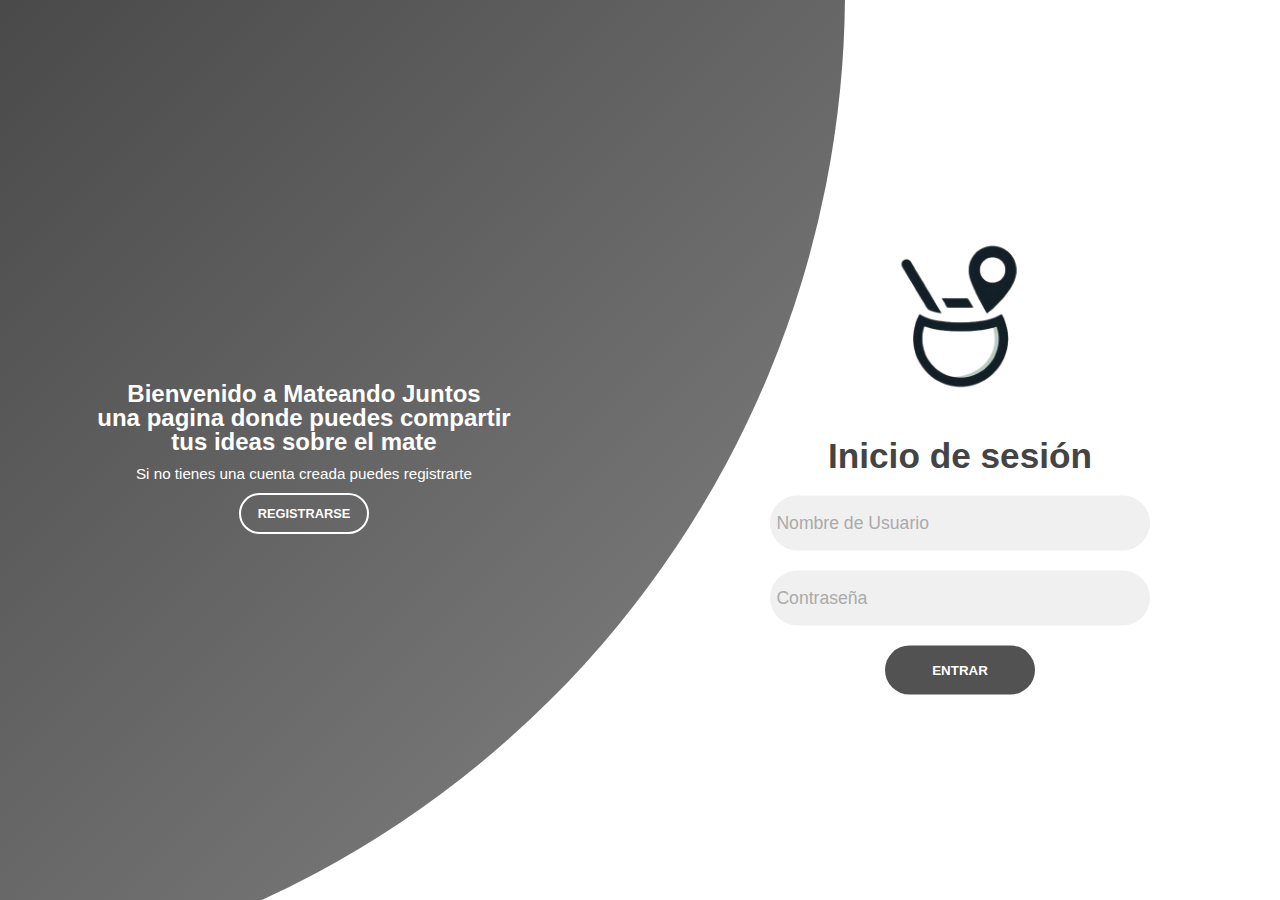
<file: Frontend/HTML/index.html>
<!DOCTYPE html>
<html lang="en">
<head>
    <meta charset="UTF-8">
    <meta name="viewport" content="width=device-width, initial-scale=1.0">
    <link rel="stylesheet" href="../CSS/style3.css">
    <link rel="icon" type="image/png" href="../img/logo-removebg-preview.png">
    <script src="https://www.google.com/recaptcha/api.js" async defer></script>
    <title>Register y login</title>
</head>

<body>

    <main class="container">
  
      <section class="forms-container">
  
        <div class="signin-signup">
  
          <form action="../../Backend/PHP/Loging.php" method="post" class="sign-in-form">
            <img src="../img/logo-removebg-preview.png" class="image" alt="" />
            <h2 class="title">Inicio de sesión</h2>
  
            <div class="input-field">
              <input type="text" id="username" name="username" placeholder="Nombre de Usuario" required />
            </div>
  
            <div class="input-field">
              <input type="password" id="password" name="password" placeholder="Contraseña" required />
            </div>
  
            <div class="g-recaptcha" data-sitekey="6Lflcv4pAAAAACtSgC7QWszRB_Niyvul3i9eFCzQ"></div>
  
            <button type="submit" class="btn solid">Entrar</button>
          </form>
  
  
  
          <form action="../../Backend/PHP/register.php" method="post" class="sign-up-form">
            <img src="../img/logo-removebg-preview.png" class="image" alt="" />
            <h2 class="title">Resgistro</h2>
  
            <div class="input-field">
              <input type="text" id="full_name" name="full_name" placeholder="Nombre Completo" required />
            </div>
  
            <div class="input-field">
              <input type="text" id="username" name="username" placeholder="Nombre de Usuario" required />
            </div>
  
            <div class="input-field">
              <input type="email" id="email" name="email" placeholder="Email" required />
            </div>
  
            <div class="input-field">
              <input type="password" id="password" name="password" placeholder="Contraseña" required />
            </div>
  
            <div class="g-recaptcha" data-sitekey="6Lflcv4pAAAAACtSgC7QWszRB_Niyvul3i9eFCzQ"></div><br>
  
            <button type="submit" class="btn solid">Registrarse</button>
  
  
          </form>
  
  
        </div>
      </section>
  
      <section class="panels-container">
  
  
        <article class="panel left-panel">
          <div class="content">
  
            <h3>Bienvenido a Mateando Juntos <br> una pagina donde puedes compartir tus ideas sobre el mate </h3>
            <p>Si no tienes una cuenta creada puedes registrarte</p>
            <button class="btn transparent" id="sign-up-btn">
              Registrarse
            </button>
          </div>
        </article>
  
  
        <article class="panel right-panel">
          <div class="content">
            <h3>Bienvenido al registro. <br> ingresa tus datos para crear tu usuario y iniciar sesión</h3>
            <p>Si ya tinenes una cuenta creada puedes iniciar sesión</p>
            <button class="btn transparent" id="sign-in-btn">
              Iniciar sesión
            </button>
          </div>
        </article>
  
  
      </section>
  
  
  
    </main>
  
    <script src="../JS/login-register.js"></script>
  </body>
</html>
</file>
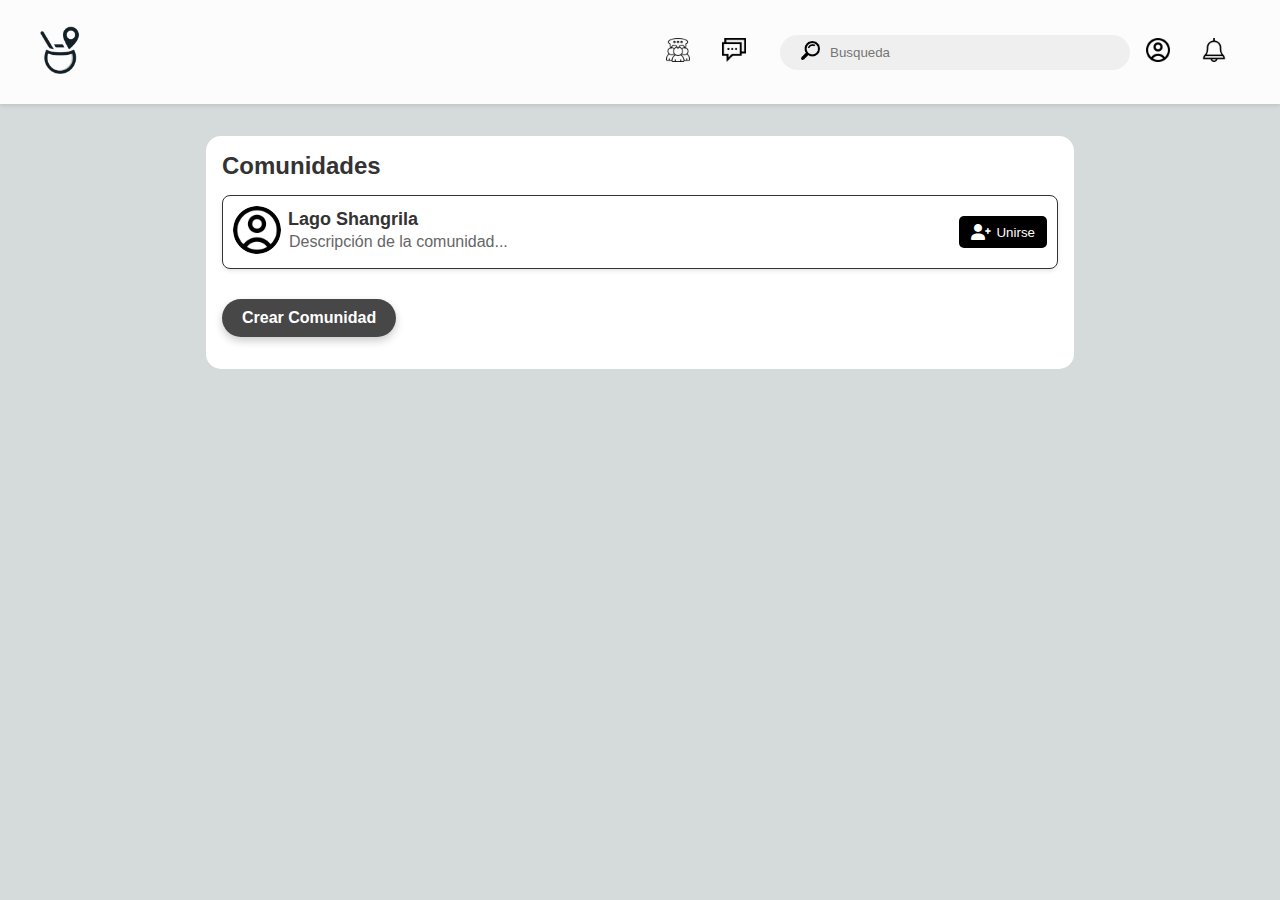
<file: Frontend/HTML/home_comunidades.html>
<!DOCTYPE html>
<html lang="en">

<head>
    <meta charset="UTF-8">
    <meta name="viewport" content="width=device-width, initial-scale=1.0">
    <link rel="stylesheet" href="https://unicons.iconscout.com/release/v2.1.6/css/unicons.css">
    <link rel="stylesheet" href="https://cdnjs.cloudflare.com/ajax/libs/font-awesome/6.0.0-beta3/css/all.min.css">
    <link rel="stylesheet" href="../CSS/style.css">


    <title>MateandoJuntos - Comunidades</title>
</head>

<body>
    <!-- HEADER -->
    <header>
        <div class="left">
            <a href="home.html" class="Logo"><img src="../img/logo-removebg-preview.png" alt="Logo"></a>
        </div>
        <div class="right">
            <ul class="icons_nav">
                <li><a href="#" id="group"><img src="../img/group_2811041.png" alt="mensagges"></a></li>
                <li><a href="chats.html" id="message"><img src="../img/rectangular-speech-bubble_32642.png"
                            alt="comunitys"></a></li>
            </ul>
            <div class="search_box">
                <a href="#"><img src="../img/magnifier_64673.png" alt=""></a>
                <input type="text" placeholder="Busqueda">
            </div>
            <ul class="icons_nav">
                <li class="Profile">
                    <a href="#"><img src="../img/avatar_167770.png" alt=""></a>
                    <ul class="dropdown-menu-profile">

                        <li><a class="Size" href="../../Backend/PHP/CloseSession.php">Cerar sesion</a></li>

                        <li>
                            <label for="darkmode" class="Size">Modo Oscuro</label>
                            <input type="checkbox" name="darkmode" id="darkmode">
                        </li>

                        <li><a class="Size" href="Settings_user.html">Ajustes</a></li>

                        <li><a class="Size" href="Perfil.html">Perfil</a></li>
                    </ul>
                </li>
                <li><a href="#"><img src="../img/bell_143144.png" alt="bell_notifications"></a></li>

            </ul>
        </div>
    </header>



    <div class="container">

        <!---------------------------------------------CONTENEDOR IZQUIERDO (EN ESTE SE MUESTRAN LOS CHATS DEL USUARIOS)------------------------------------------------------------>
        <aside class="left_bar_content">
            <section class="chats">
                <a href="chats.html">
                    <H2>Chats</H2>
                </a>
                <section class="messages">
                    <div class="heading">
                        <h4>Mensajes</h4>

                    </div>
                    <div class="search_box">
                        <a href="#"><img src="../img/magnifier_64673.png" alt="Search"></a>
                        <input type="search" placeholder="Buscar Chats" id="message-search">
                    </div>
                    <div class="chat-list" id="chat-list">
                        <!-- Aquí se llenarán dinámicamente los chats disponibles -->
                    </div>
                </section>

            </section>
        </aside>

        <!--------------------------------------------CONTENEDOR CENTRAL (MUESTRA LAS COMUNIDADES)------------------------------>
        <main class="center_bar_content">
            <aside class="communities-container">
                <!-- Modal para crear comunidades -->
                <div id="createCommunityModal" class="modal">
                    <div class="modal-content">
                        <span class="close">&times;</span>
                        <h2>Crear Comunidad</h2>
                        <form id="createCommunityForm" action="../../Backend/PHP/AddComunity.php" method="POST"
                            enctype="multipart/form-data">
                            <label>Nombre de la Comunidad:</label>
                            <input type="text" id="communityName" name="communityName" required>

                            <label>Descripción:</label>
                            <textarea id="communityDescription" name="communityDescription" required></textarea>

                            <label>Foto de la Comunidad :</label>
                            <input type="file" id="profile_picture" name="profile_picture" accept="image/*">

                            <input type="hidden" id="token" name="token">

                            <button type="submit">Crear</button>
                        </form>
                    </div>
                </div>

                <section class="comunidades">
                    <h2>Comunidades</h2>
                    <div class="comunity-item">
                        <article class="comunity">
                            <div class="profile-photo">
                                <img src="../img/avatar_167770.png" alt="Comunidad 1">
                            </div>
                            <div class="comunity-body">
                                <h5>Lago Shangrila</h5>
                                <p class="caption">Descripción de la comunidad...</p>
                            </div>
                            <div class="seguir_comunidad">
                                <button id="joinButton"><i class="fas fa-user-plus"></i> Unirse</button>
                            </div>
                        </article>

                        <!-- Agrega más comunidades aquí -->
                    </div>
                </section>

                <!-- Botón para abrir el modal -->
                <div class="modal-button">
                    <button class="button-comunity" id="openModal">Crear Comunidad</button>
                </div>
            </aside>
        </main>

        <!---------------------------------------------CONTENEDOR DERECHO (EN ESTE SE MUESTRAN LOS POSTS DE LOS USUARIOS)------------------------------------------------>
        <aside class="right_bar_content">
            <section class="chats">
                <h1>Posts mas Gustados </h1>
                <div class="feed_container">
                <section class="feeds">
                </div>
                </section>
            </section>
        </aside>

</body>
<script type="module" src="../JS/Comunidades.js"></script>

</html>
</file>
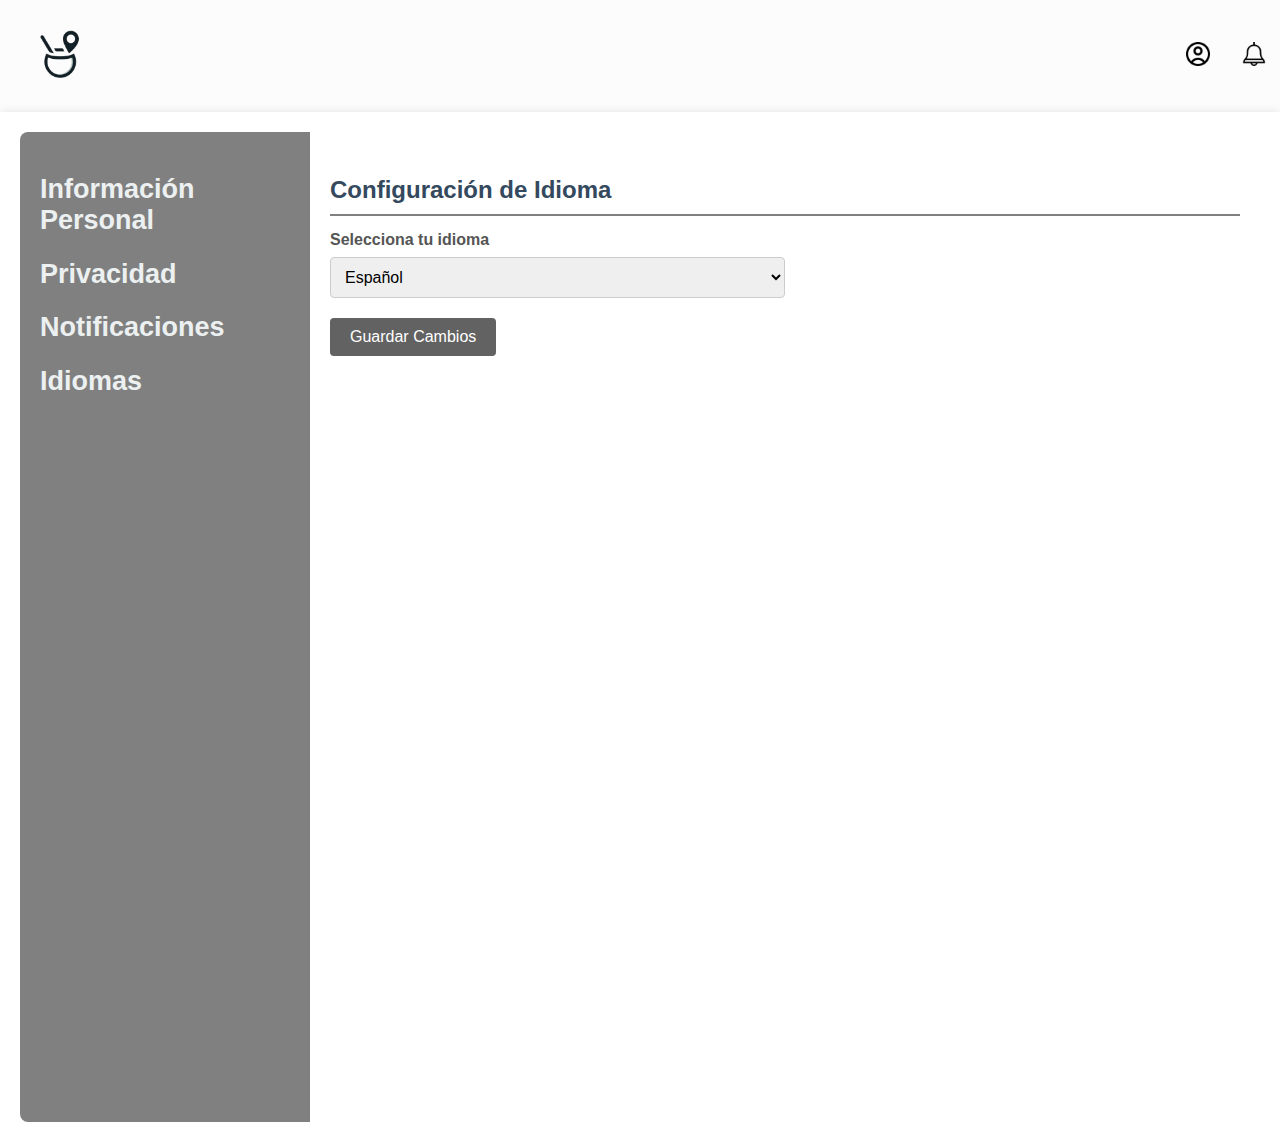
<file: Frontend/HTML/idiom_sett.html>
<!DOCTYPE html>
<html lang="en">

<head>
    <meta charset="UTF-8">
    <meta name="viewport" content="width=device-width, initial-scale=1.0">
    <link rel="stylesheet" href="../CSS/style2.css">
    <title>Profile Settings</title>
</head>

<body>
    <!--HEADER-->
    <header>
        <div class="left">
            <a href="home.html" class="Logo"><img src="../img/logo-removebg-preview.png" alt="Logo"></a>
        </div>
        <div class="right">
            <ul class="icons_nav">
                <li><a href="#" id="group"><img src="../img/group_2811041.png" alt="mensagges"></a></li>
                <li><a href="#" id="message"><img src="../img/rectangular-speech-bubble_32642.png" alt="comunitys"></a>
                </li>
            </ul>

            <ul class="icons_nav">
                <li class="Profile">
                    <a href="#"><img src="../img/avatar_167770.png" alt=""></a>
                    <ul class="dropdown-menu-profile">
                        <li><a class="Size" href="#">Cerrar sesion</a></li>
                        <li>
                            <label for="darkmode" class="Size">Modo Oscuro</label>
                            <input type="checkbox" name="darkmode" id="darkmode">
                        </li>
                        <li class="Profile">
                            <a href="#">Ajustes</a>
                        </li>
                    </ul>
                </li>
                <li><a href="#"><img src="../img/bell_143144.png" alt="bell_notifications"></a></li>

            </ul>
        </div>
    </header>


    <div class="settings-container">
        <!-- Sidebar with navigation links -->
        <aside class="settings-menu">
            <nav>
                <a href="Settings_user.html">
                    <h2>Información Personal</h2>
                </a>
                <a href="privacidad_sett.html">
                    <h2>Privacidad</h2>
                </a>
                <a href="notification_sett.html">
                    <h2>Notificaciones</h2>
                </a>
                <a href="idiom_sett.html">
                    <h2>Idiomas</h2>
                </a>
            </nav>
        </aside>

        <!-- Main content area for settings user -->
        <main class="settings-content">
            <form action="guardar_configuracion.php" method="POST">
                <section id="languages">
                    <h3>Configuración de Idioma</h3>

                    <!-- Language Selection -->
                    <div class="form-group-idiom">
                        <label for="language-selection">Selecciona tu idioma</label>
                        <select id="language-selection" name="language-selection">
                            <option value="es">Español</option>
                            <option value="en">Inglés</option>

                            <!-- Puedes añadir más opciones según los idiomas soportados por tu aplicación -->
                        </select>
                    </div>

                    <!-- Save Changes Button -->
                    <button type="submit">Guardar Cambios</button>
                </section>
            </form>
        </main>
    </div>

    <script src="../JS/js.js"></script>
</body>


</html>
</file>
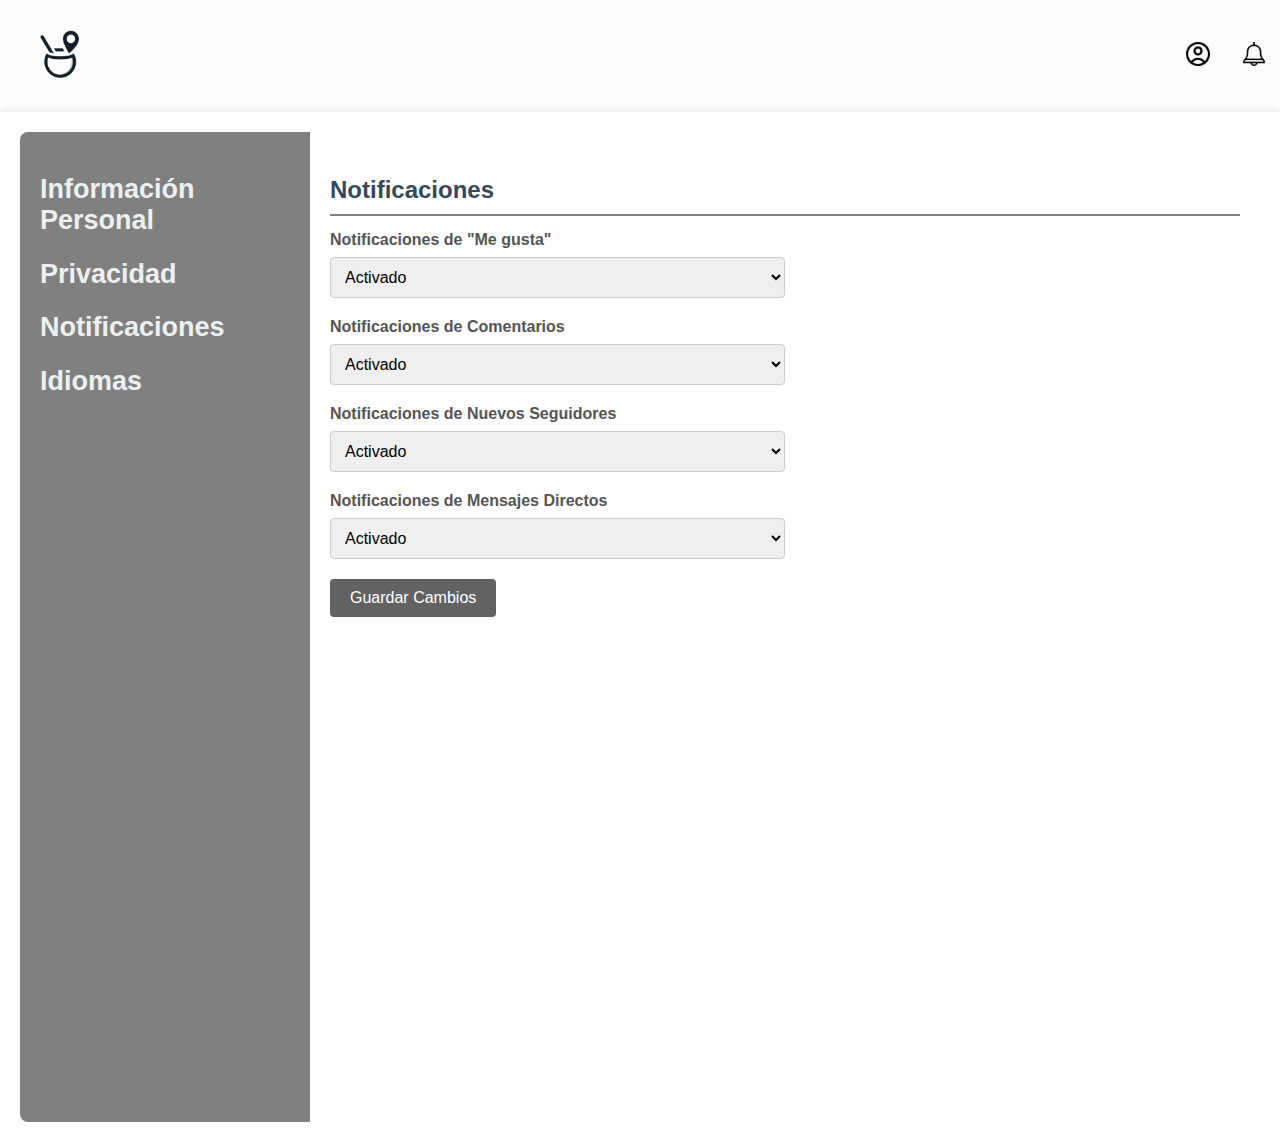
<file: Frontend/HTML/notification_sett.html>
<!DOCTYPE html>
<html lang="en">

<head>
    <meta charset="UTF-8">
    <meta name="viewport" content="width=device-width, initial-scale=1.0">
    <link rel="stylesheet" href="../CSS/style2.css">
    <title>Profile Settings</title>
</head>

<body>
    <!--HEADER-->
    <header>
        <div class="left">
            <a href="home.html" class="Logo"><img src="../img/logo-removebg-preview.png" alt="Logo"></a>
        </div>
        <div class="right">
            <ul class="icons_nav">
                <li><a href="#" id="group"><img src="../img/group_2811041.png" alt="mensagges"></a></li>
                <li><a href="#" id="message"><img src="../img/rectangular-speech-bubble_32642.png" alt="comunitys"></a>
                </li>
            </ul>

            <ul class="icons_nav">
                <li class="Profile">
                    <a href="#"><img src="../img/avatar_167770.png" alt=""></a>
                    <ul class="dropdown-menu-profile">
                        <li><a class="Size" href="#">Cerrar sesion</a></li>
                        <li>
                            <label for="darkmode" class="Size">Modo Oscuro</label>
                            <input type="checkbox" name="darkmode" id="darkmode">
                        </li>
                        <li class="Profile">
                            <a href="Settings_user.html">Ajustes</a>
                        </li>
                    </ul>
                </li>
                <li><a href="#"><img src="../img/bell_143144.png" alt="bell_notifications"></a></li>

            </ul>
        </div>
    </header>
    <!--HEADER-->

    <div class="settings-container">

        <aside class="settings-menu">
            <nav>
                <a href="Settings_user.html">
                    <h2>Información Personal</h2>
                </a>
                <a href="privacidad_sett.html">
                    <h2>Privacidad</h2>
                </a>
                <a href="notification_sett.html">
                    <h2>Notificaciones</h2>
                </a>
                <a href="idiom_sett.html">
                    <h2>Idiomas</h2>
                </a>
            </nav>
        </aside>







        <main class="settings-content">
            <form action="guardar_configuracion.php" method="POST">
                <!-- Notifications Section -->
                <section id="notifications">
                    <h3>Notificaciones</h3>

                    <!-- Likes Notifications -->
                    <div class="form-group-notification">
                        <label for="likes-notifications">Notificaciones de "Me gusta"</label>
                        <select id="likes-notifications" name="likes-notifications">
                            <option value="on">Activado</option>
                            <option value="off">Desactivado</option>
                        </select>
                    </div>

                    <!-- Comments Notifications -->
                    <div class="form-group-notification">
                        <label for="comments-notifications">Notificaciones de Comentarios</label>
                        <select id="comments-notifications" name="comments-notifications">
                            <option value="on">Activado</option>
                            <option value="off">Desactivado</option>
                        </select>
                    </div>

                    <!-- New Followers Notifications -->
                    <div class="form-group-notification">
                        <label for="followers-notifications">Notificaciones de Nuevos Seguidores</label>
                        <select id="followers-notifications" name="followers-notifications">
                            <option value="on">Activado</option>
                            <option value="off">Desactivado</option>
                        </select>
                    </div>

                    <!-- Direct Messages Notifications -->
                    <div class="form-group-notification">
                        <label for="messages-notifications">Notificaciones de Mensajes Directos</label>
                        <select id="messages-notifications" name="messages-notifications">
                            <option value="on">Activado</option>
                            <option value="off">Desactivado</option>
                        </select>
                    </div>

                    <!-- Save Changes Button -->
                    <button type="submit">Guardar Cambios</button>
                </section>
            </form>
        </main>
    </div>

    <script src="../JS/js.js"></script>
</body>


</html>
</file>
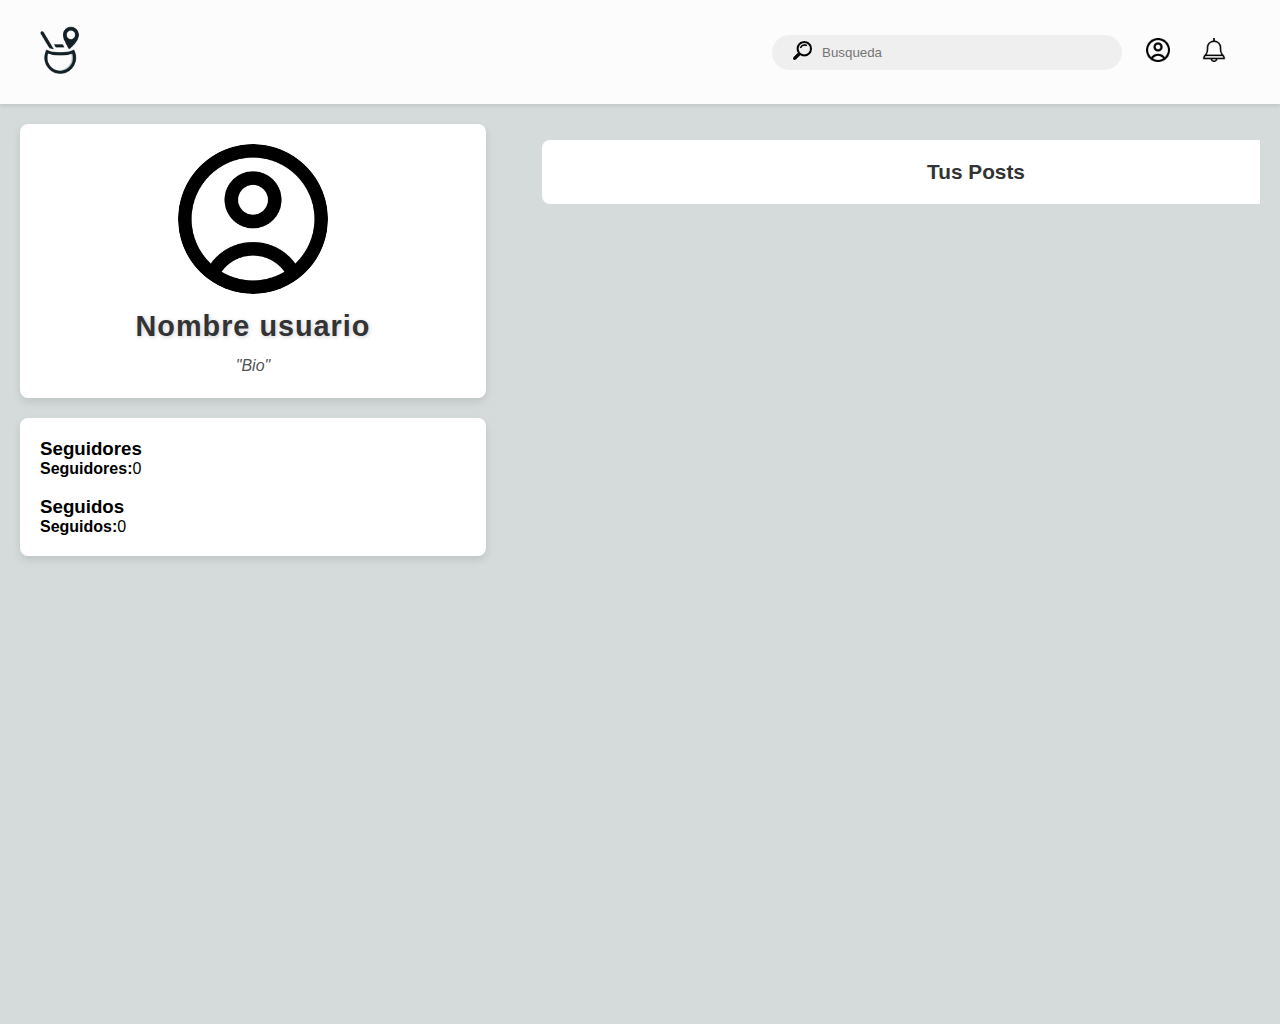
<file: Frontend/HTML/Perfil.html>
<!DOCTYPE html>
<html lang="en">

<head>
    <meta charset="UTF-8">
    <meta name="viewport" content="width=device-width, initial-scale=1.0">
    <link rel="stylesheet" href="https://unicons.iconscout.com/release/v2.1.6/css/unicons.css">
    <link rel="stylesheet" href="https://cdnjs.cloudflare.com/ajax/libs/font-awesome/6.0.0-beta3/css/all.min.css">
    <link rel="stylesheet" href="../CSS/style.css">
    <link rel="stylesheet" href="../CSS/style2.css">
    <link rel="icon" type="image/png" href="../img/logo-removebg-preview.png">
    <title>Perfil | MateandoJuntos</title>
</head>

<body>
    <!---------------------------------------------HEADER------------------------------------------------------------>
    <header>
        <div class="left">
            <a href="home.html" class="Logo"><img src="../img/logo-removebg-preview.png" alt="Logo"></a>
        </div>
        <div class="right">
            <ul class="icons_nav">
                <li><a href="#" id="group"><img src="../img/group_2811041.png" alt="mensagges"></a></li>
                <li><a href="chats.html" id="message"><img src="../img/rectangular-speech-bubble_32642.png"
                            alt="comunitys"></a></li>
            </ul>
            <div class="search_box">
                <a href="#"><img src="../img/magnifier_64673.png" alt=""></a>
                <input type="text" placeholder="Busqueda">
            </div>
            <ul class="icons_nav">
                <li class="Profile">
                    <a href="#"><img src="../img/avatar_167770.png" alt=""></a>
                    <ul class="dropdown-menu-profile">

                        <li><a class="Size" href="../../Backend/PHP/CloseSession.php">Cerrar sesión</a></li>

                        <li>
                            <label for="darkmode" class="Size">Modo Oscuro</label>
                            <input type="checkbox" name="darkmode" id="darkmode">
                        </li>

                        <li><a class="Size" href="Settings_user.html">Ajustes</a></li>

                        <li><a class="Size" href="Perfil.html">Perfil</a></li>
                    </ul>
                </li>
                <li><a href="#"><img src="../img/bell_143144.png" alt="bell_notifications"></a></li>
            </ul>
        </div>
    </header>

    <!---------------------------------------------CONTENEDOR PRINCIPAL------------------------------------------------------------>
    <div class="perfil-container">
        <div class="left-column">
            <!-- Sección de Información del Usuario -->
            <section class="profile-header">
                <div class="profile-photo">
                    <img src="../img/avatar_167770.png" alt="Foto de perfil" id="FotoPerfil">
                </div>
                <div class="profile-info">
                    <h2 id="Nombre-Usuario">Nombre usuario</h2>
                    <p id="Biografia">"Bio"</p>
                </div>
            </section>
            <!-- Sección de Seguidores y Seguidos -->
            <section class="profile-follow">
                <h3>Seguidores</h3>
                <div class="follow-info">
                    <p><strong>Seguidores:</strong><span id="seguidores-count">0</span></p> <br>
                </div>
                <h3>Seguidos</h3>
                <div class="follow-info">
                    <p><strong>Seguidos:</strong><span id="seguidos-count">0</span></p>
                </div>

            </section>


        </div>

        <div class="right-column">
            <!-- Sección de Posts del Usuario -->
            <section class="center_bar_content ">
                <h3>Tus Posts</h3>
                <div class="feeds">
                    <!-- Los posts del usuario se mostrarán aquí dinámicamente -->
                </div>
            </section>
        </div>
    </div>

    <script type="module" src="../JS/Perfil.js"></script>
</body>

</html>
</file>
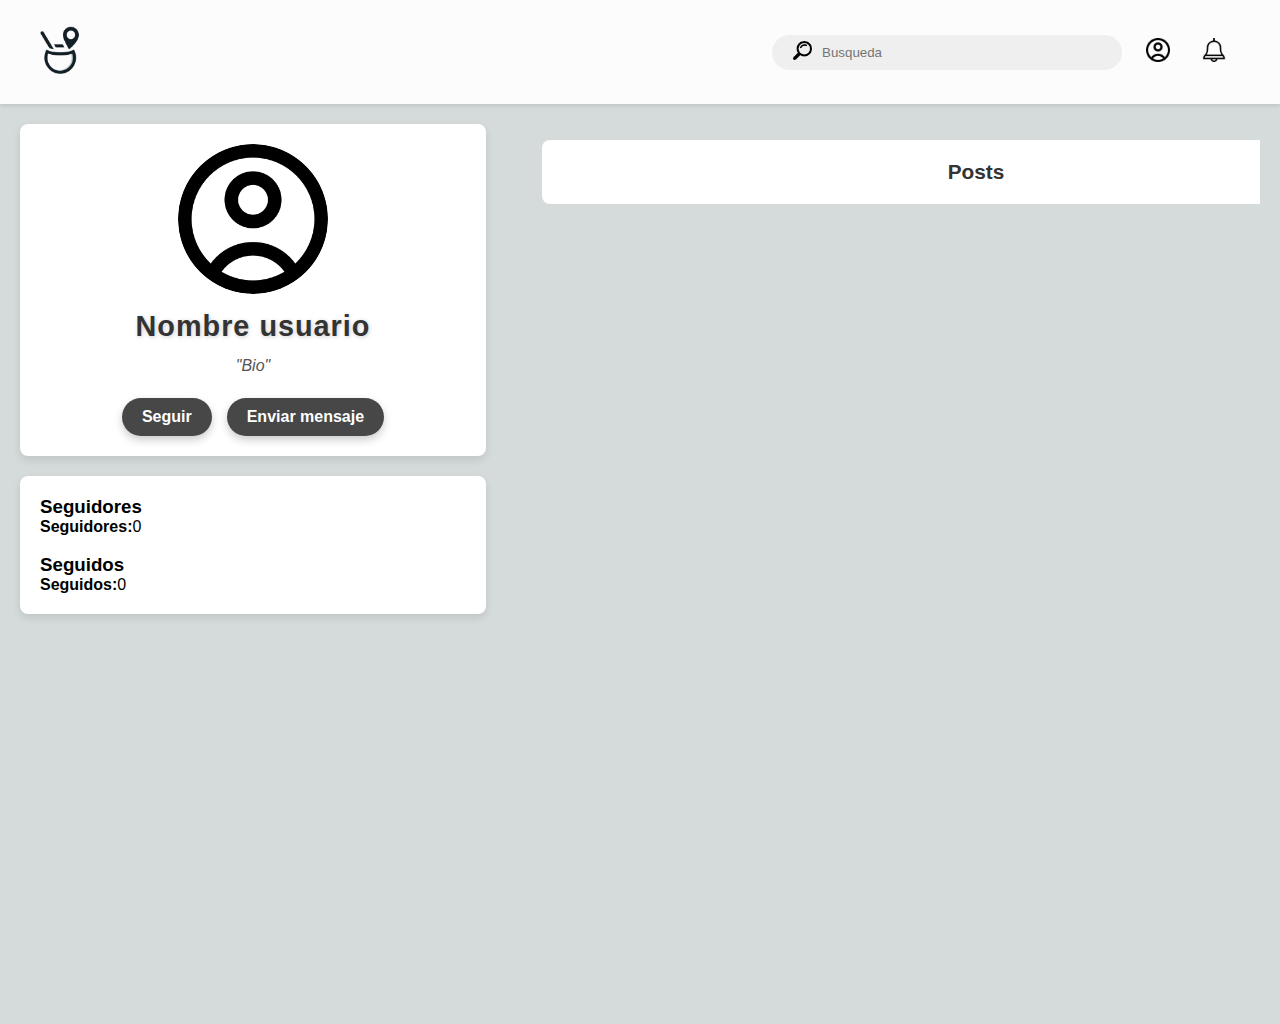
<file: Frontend/HTML/Perfil_Otro.html>
<!DOCTYPE html>
<html lang="en">

<head>
    <meta charset="UTF-8">
    <meta name="viewport" content="width=device-width, initial-scale=1.0">
    <link rel="stylesheet" href="https://unicons.iconscout.com/release/v2.1.6/css/unicons.css">
    <link rel="stylesheet" href="https://cdnjs.cloudflare.com/ajax/libs/font-awesome/6.0.0-beta3/css/all.min.css">
    <link rel="stylesheet" href="../CSS/style.css">
    <link rel="stylesheet" href="../CSS/style2.css">
    <link rel="icon" type="image/png" href="../img/logo-removebg-preview.png">
    <title>Perfil | MateandoJuntos</title>
</head>

<body>
    <!---------------------------------------------HEADER------------------------------------------------------------>
    <header>
        <div class="left">
            <a href="home.html" class="Logo"><img src="../img/logo-removebg-preview.png" alt="Logo"></a>
        </div>
        <div class="right">
            <ul class="icons_nav">
                <li><a href="#" id="group"><img src="../img/group_2811041.png" alt="mensagges"></a></li>
                <li><a href="chats.html" id="message"><img src="../img/rectangular-speech-bubble_32642.png"
                            alt="comunitys"></a></li>
            </ul>
            <div class="search_box">
                <a href="#"><img src="../img/magnifier_64673.png" alt=""></a>
                <input type="text" placeholder="Busqueda">
            </div>
            <ul class="icons_nav">
                <li class="Profile">
                    <a href="#"><img src="../img/avatar_167770.png" alt=""></a>
                    <ul class="dropdown-menu-profile">

                        <li><a class="Size" href="../../Backend/PHP/CloseSession.php">Cerrar sesión</a></li>

                        <li>
                            <label for="darkmode" class="Size">Modo Oscuro</label>
                            <input type="checkbox" name="darkmode" id="darkmode">
                        </li>

                        <li><a class="Size" href="Settings_user.html">Ajustes</a></li>

                        <li><a class="Size" href="Perfil.html">Perfil</a></li>
                    </ul>
                </li>
                <li><a href="#"><img src="../img/bell_143144.png" alt="bell_notifications"></a></li>
            </ul>
        </div>
    </header>

    <!---------------------------------------------CONTENEDOR PRINCIPAL------------------------------------------------------------>
    <div class="perfil-container">
        <div class="left-column">
            <!-- Sección de Información del Usuario -->
            <section class="profile-header">
                <div class="profile-photo">
                    <img src="../img/avatar_167770.png" alt="Foto de perfil" id="FotoPerfil">
                </div>
                <div class="profile-info">
                    <h2 id="Nombre-Usuario">Nombre usuario</h2>
                    <p id="Biografia">"Bio"</p>
                    <div class="button-container">
                        <button id="seguir-button" class="follow-button">Seguir</button>
                        <button id="mensaje-button" class="mensaje-button">Enviar mensaje</button>
                    </div>
                </div>
            </section>
            <!-- Sección de Seguidores y Seguidos -->
            <section class="profile-follow">
                <h3>Seguidores</h3>
                <div class="follow-info">
                    <p><strong>Seguidores:</strong><span id="seguidores-count">0</span></p> <br>
                </div>
                <h3>Seguidos</h3>
                <div class="follow-info">
                    <p><strong>Seguidos:</strong><span id="seguidos-count">0</span></p>
                </div>
            </section>


        </div>


        <div class="right-column">
            <!-- Sección de Posts del Usuario -->
            <section class="center_bar_content ">
                <h3>Posts</h3>
                <div class="feeds">
                    <!-- Los posts del usuario se mostrarán aquí dinámicamente -->
                </div>
            </section>
        </div>
    </div>
    <!---------------------------------------------ventana de comentario  (EN ESTE SE MUESTRAun formulario para comentarios)------------------------------------------------------------>
    <div class="modal-coments" id="modal-coments">
        <div class="modal-content">
            <span class="close-coments">&times;</span>
            <h2 class="modal-title">Añadir un comentario al post</h2>
            <form id="commentForm" action="" method="POST">
                <input type="hidden" name="ID_post" id="comment-post-id">
                <input type="hidden" name="ID_user" id="comment-user-id">
                <textarea name="content" id="commentText" required placeholder="Escribe tu comentario..."></textarea>
                <button type="submit" id="submitComment">Enviar</button>
            </form>

            <!-- Contenedor de los comentarios debajo del formulario -->
            <div class="Coments-seccion" id="Coments-seccion">
                <!-- Aquí se generarán los comentarios -->
            </div>
        </div>
    </div>

    <script type="module" src="../JS/Perfil_Otro.js"></script>
    <script src="../JS/like.js"></script>
    <script type="module" src="../JS/coments.js"></script>
</body>

</html>
</file>
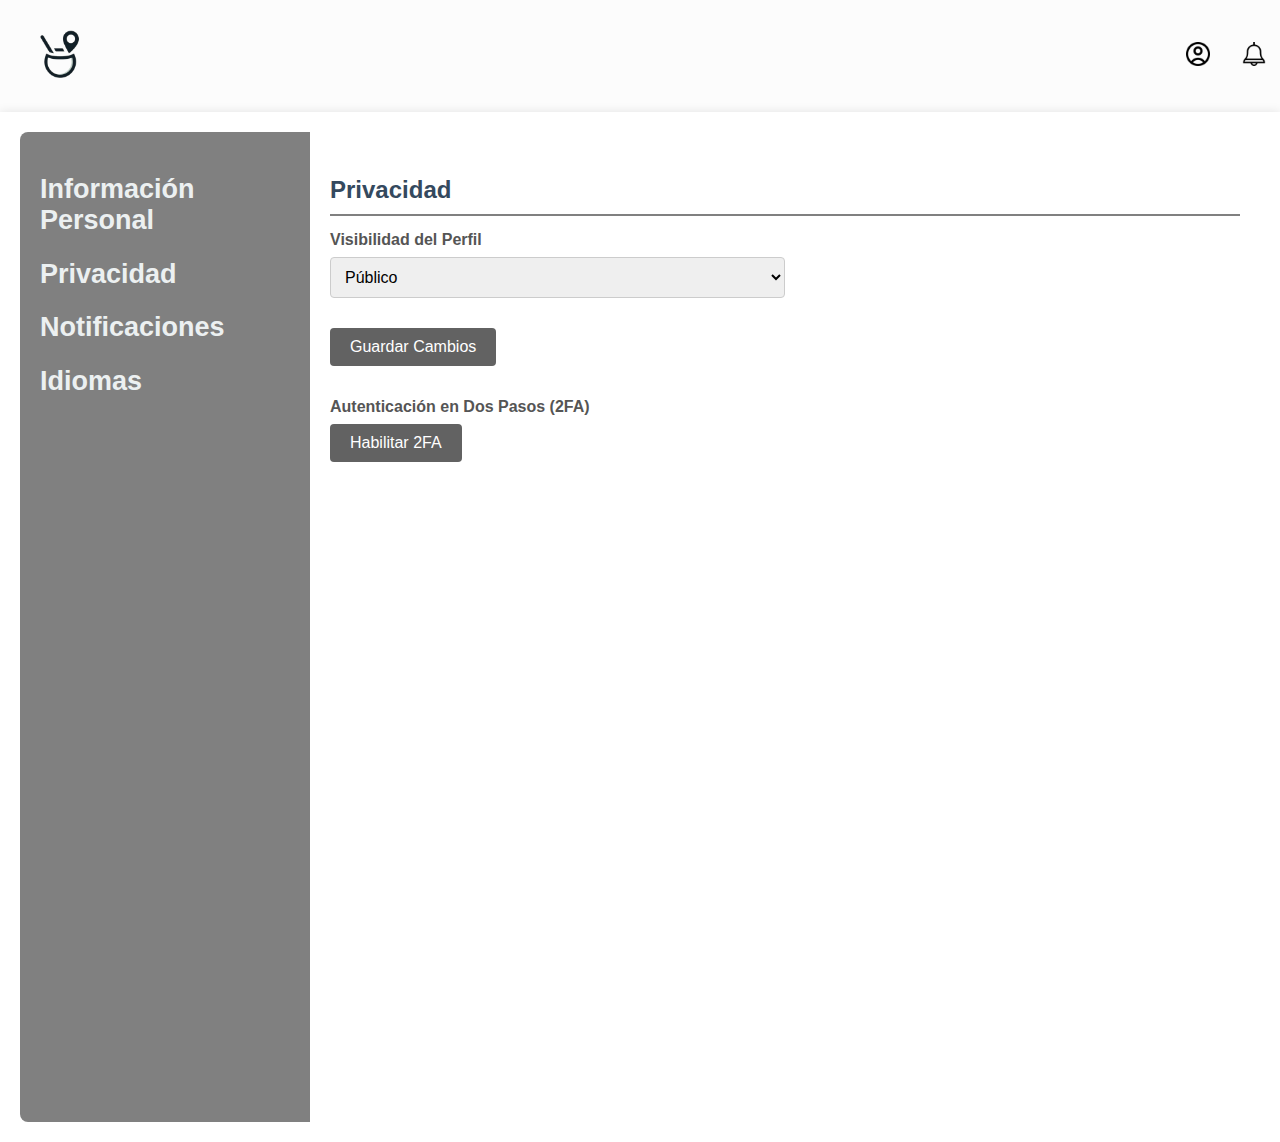
<file: Frontend/HTML/privacidad_sett.html>
<!DOCTYPE html>
<html lang="en">

<head>
    <meta charset="UTF-8">
    <meta name="viewport" content="width=device-width, initial-scale=1.0">
    <link rel="stylesheet" href="../CSS/style2.css">
    <title>Profile Settings</title>
</head>

<body>
    <!--HEADER-->
    <header>
        <div class="left">
            <a href="home.html" class="Logo"><img src="../img/logo-removebg-preview.png" alt="Logo"></a>
        </div>
        <div class="right">
            <ul class="icons_nav">
                <li><a href="#" id="group"><img src="../img/group_2811041.png" alt="mensagges"></a></li>
                <li><a href="#" id="message"><img src="../img/rectangular-speech-bubble_32642.png" alt="comunitys"></a>
                </li>
            </ul>

            <ul class="icons_nav">
                <li class="Profile">
                    <a href="#"><img src="../img/avatar_167770.png" alt=""></a>
                    <ul class="dropdown-menu-profile">
                        <li><a class="Size" href="#">Cerrar sesion</a></li>
                        <li>
                            <label for="darkmode" class="Size">Modo Oscuro</label>
                            <input type="checkbox" name="darkmode" id="darkmode">
                        </li>
                        <li class="Profile">
                            <a href="Settings_user.html">Ajustes</a>
                        </li>
                    </ul>
                </li>
                <li><a href="#"><img src="../img/bell_143144.png" alt="bell_notifications"></a></li>

            </ul>
        </div>
    </header>
    <!--HEADER-->

    <div class="settings-container">

        <aside class="settings-menu">
            <nav>
                <a href="Settings_user.html">
                    <h2>Información Personal</h2>
                </a>
                <a href="privacidad_sett.html">
                    <h2>Privacidad</h2>
                </a>
                <a href="notification_sett.html">
                    <h2>Notificaciones</h2>
                </a>
                <a href="idiom_sett.html">
                    <h2>Idiomas</h2>
                </a>
            </nav>
        </aside>


        <main class="settings-content">
            <form action="../../Backend/PHP/UpdatePerfil.php" method="POST">
                <section id="privacy">
                    <h3>Privacidad</h3>

                    <!-- Profile Visibility -->
                    <div class="form-group-privacity">
                        <label for="profile-visibility">Visibilidad del Perfil</label>
                        <select id="profile-visibility" name="profile-visibility">
                            <option value="public">Público</option>
                            <option value="friends">Amigos</option>
                            <option value="private">Privado</option>
                        </select>
                    </div>
                </section>
                <button type="submit">Guardar Cambios</button>
            </form>
            <!-- Two-Factor Authentication -->

            <div class="form-group-privacity">
                <label for="2fa" id="fa2">Autenticación en Dos Pasos (2FA)</label>
                <button type="button" class="enable-2fa-btn">Habilitar 2FA</button>
            </div>

        </main>
    </div>

    <script src="../JS/js.js"></script>
</body>
<script>
    document.getElementById('darkmode').addEventListener('change', function () {
        document.body.classList.toggle('dark-mode', this.checked);
    });

    // Opción: Guardar la preferencia del usuario en localStorage
    if (localStorage.getItem('dark-mode') === 'true') {
        document.body.classList.add('dark-mode');
        document.getElementById('darkmode').checked = true;
    }

    document.getElementById('darkmode').addEventListener('change', function () {
        if (this.checked) {
            document.body.classList.add('dark-mode');
            localStorage.setItem('dark-mode', 'true');
        } else {
            document.body.classList.remove('dark-mode');
            localStorage.setItem('dark-mode', 'false');
        }
    });
</script>

</html>
</file>
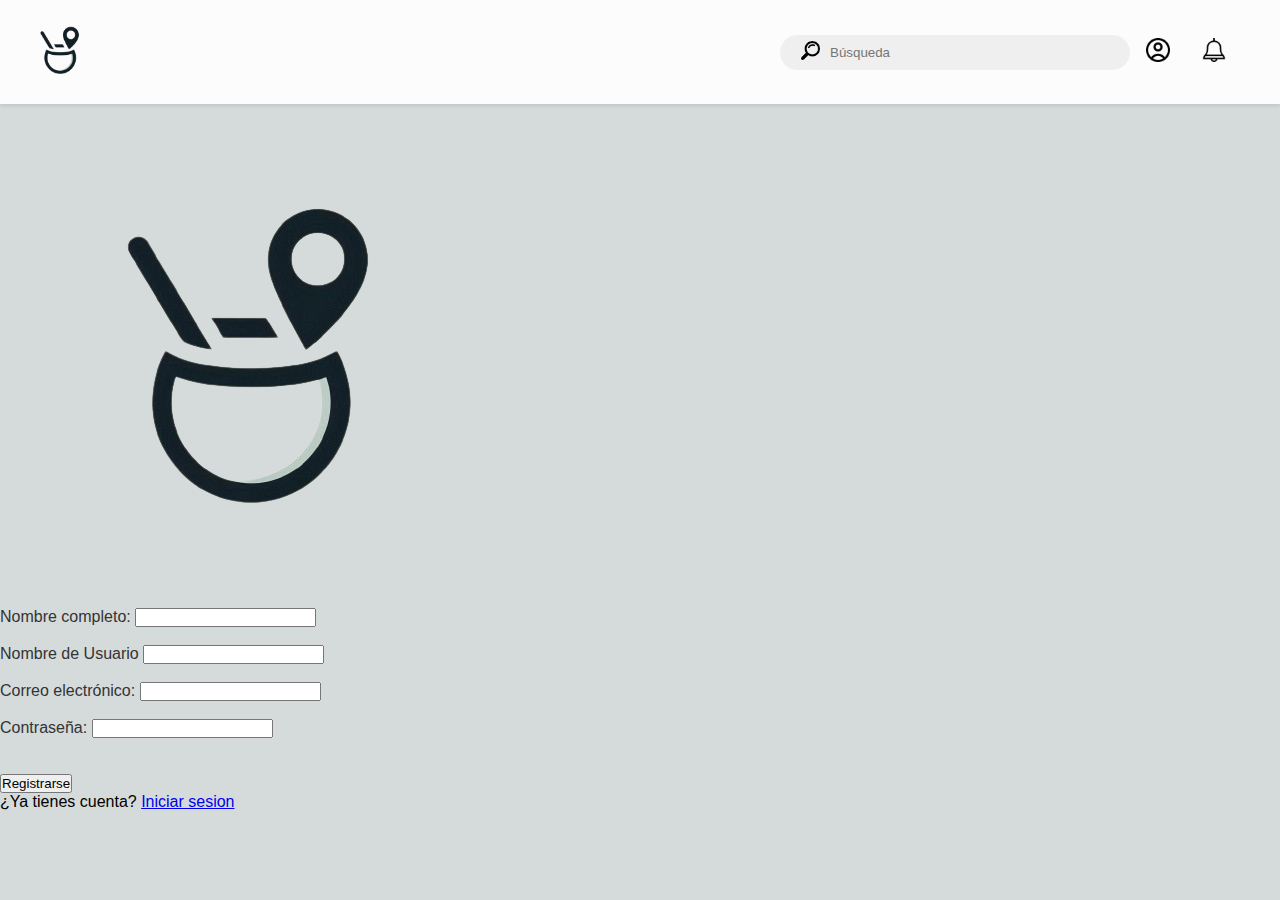
<file: Frontend/HTML/register.html>
<!DOCTYPE html>
<html lang="en">
<head>
    <meta charset="UTF-8">
    <meta name="viewport" content="width=device-width, initial-scale=1.0">
    <link rel="stylesheet" href="../CSS/style.css">
    <link rel="icon" type="image/png" href="../img/logo-removebg-preview.png">
    <script src="https://www.google.com/recaptcha/api.js" async defer></script>
    <title>Register</title>
</head>

<body id="login_body">
    <header>
        <div class="left">
            <a href="home.html" class="Logo"><img src="../img/logo-removebg-preview.png" alt="Logo"></a>
        </div>
        <div class="right">
            <div class="search_box">
                <a href="#"><img src="../img/magnifier_64673.png" alt=""></a>
                <input type="text" placeholder="Búsqueda">
            </div>
            <ul class="icons_nav">
                <li class="Profile">
                    <a href="#"><img src="../img/avatar_167770.png" alt="Perfil"></a>
                    <ul class="dropdown-menu-profile">
                        <li><a class="Size" href="login.html">Iniciar sesión</a></li>
                        <li><a class="Size" href="#">Ajustes</a></li>
                        <li><a class="Size" href="#">Tema</a></li>
                    </ul>
                </li>
                <li><a href="#"><img src="../img/bell_143144.png" alt="Notificaciones"></a></li>
            </ul>
        </div>
    </header>

    <div class="register_container">
        <div class="logo">
            <img src="../img/logo-removebg-preview.png" alt="Logo">
        </div>

        <form action="#" method="post">

            <label for="Name">Nombre completo:</label>
            <input type="text" id="full_name" name="full_name" required><br><br>

            <label for="username">Nombre de Usuario</label>
            <input type="text" id="username" name="username" required><br><br>

            <label for="email">Correo electrónico:</label>
            <input type="email" id="email" name="email" required><br><br>

            <label for="password">Contraseña:</label>
            <input type="password" id="password" name="password" required><br><br>

            <div class="g-recaptcha" data-sitekey="6Lflcv4pAAAAACtSgC7QWszRB_Niyvul3i9eFCzQ"></div><br>

            <button type="submit">Registrarse</button>
        </form>
        <div class="register-link">
            ¿Ya tienes cuenta? <a href="login.html">Iniciar sesion</a>
        </div>
    </div>
</body>
</html>
</file>
<file: Frontend/CSS/style3.css>
* {
    margin: 0;
    padding: 0;
    box-sizing: border-box;
  }
  
  body,
  input {
    font-family: "Poppins", sans-serif;
  }

/*LOGIN Y REGISTER STYLE*/
.container {
    position: relative;
    width: 100%;
    background-color: #fff;
    min-height: 100vh;
    overflow: hidden;
  }
  
  .forms-container {
    position: absolute;
    width: 100%;
    height: 100%;
    top: 0;
    left: 0;
  }
  
  .signin-signup {
    position: absolute;
    top: 50%;
    transform: translate(-50%, -50%);
    left: 75%;
    width: 50%;
    transition: 1s 0.7s ease-in-out;
    display: grid;
    grid-template-columns: 1fr;
    z-index: 5;
    
  }
  
  form {
    display: flex;
    align-items: center;
    justify-content: center;
    flex-direction: column;
    padding: 0rem 5rem;
    transition: all 0.2s 0.7s;
    overflow: hidden;
    grid-column: 1 / 2;
    grid-row: 1 / 2;
    
  }
  
  form.sign-up-form {
    opacity: 0;
    z-index: 1;
    
  }
  
  form.sign-in-form {
    z-index: 2;
  }
  
  .title {
    font-size: 2.2rem;
    color: #444;
    margin-bottom: 10px;
  }
  
  .input-field {
    max-width: 380px;
    width: 100%;
    background-color: #f0f0f0;
    margin: 10px 0;
    height: 55px;
    border-radius: 55px;
    display: grid;
    grid-template-columns: 15% 85%;
    padding: 0 0.4rem;
    position: relative;
  }
  
  
  
  .input-field input {
    width: 380px;
    background: none;
    outline: none;
    border: none;
    line-height: 1;
    font-weight: 600;
    font-size: 1.1rem;
    color: #333;
  }
  
  .input-field input::placeholder {
    color: #aaa;
    font-weight: 500;
  }
  
  
  .btn {
    width: 150px;
    background-color: #525252;
    border: none;
    outline: none;
    height: 49px;
    border-radius: 49px;
    color: #fff;
    text-transform: uppercase;
    font-weight: 600;
    margin: 10px 0;
    cursor: pointer;
    transition: 0.5s;
  }
  
  .btn:hover {
    background-color: #525252;
  }
  .panels-container {
    position: absolute;
    height: 100%;
    width: 100%;
    top: 0;
    left: 0;
    display: grid;
    grid-template-columns: repeat(2, 1fr);
  }
  
  .container:before {
    content: "";
    position: absolute;
    height: 2000px;
    width: 2000px;
    top: -1%;
    right: 34%;
    transform: translateY(-50%);
    background-image: linear-gradient(-45deg, #888888 0%, #000000 100%);
    transition: 1.8s ease-in-out;
    border-radius: 50%;
    z-index: 6;
  }
  
  .image {
    width: 15rem;
    height: 15rem;
    transition: transform 1.1s ease-in-out;
    transition-delay: 0.4s;
  }
  
  .panel {
    display: flex;
    flex-direction: column;
    align-items: flex-end;
    justify-content: space-around;
    text-align: center;
    z-index: 6;
  }
  
  .left-panel {
    pointer-events: all;
    padding: 3rem 17% 2rem 12%;
  }
  
  .right-panel {
    pointer-events: none;
    padding: 3rem 1% 2rem 17%;
  }
  
  .panel .content {
    color: #fff;
    transition: transform 0.9s ease-in-out;
    transition-delay: 0.6s;
  }
  
  .panel h3 {
    font-weight: 600;
    line-height: 1;
    font-size: 1.5rem;
  }
  
  .panel p {
    font-size: 0.95rem;
    padding: 0.7rem 0;
  }
  
  .btn.transparent {
    margin: 0;
    background: none;
    border: 2px solid #fff;
    width: 130px;
    height: 41px;
    font-weight: 600;
    font-size: 0.8rem;
  }
  
  .right-panel .image,
  .right-panel .content {
    transform: translateX(800px);
  }
  
  /* ANIMATION */
  
  .container.sign-up-mode:before {
    transform: translate(100%, -50%);
    right: 52%;
  }
  
  .container.sign-up-mode .left-panel .image,
  .container.sign-up-mode .left-panel .content {
    transform: translateX(-800px);
  }
  
  .container.sign-up-mode .signin-signup {
    left: 25%;
  }
  
  .container.sign-up-mode form.sign-up-form {
    opacity: 1;
    z-index: 2;
  }
  
  .container.sign-up-mode form.sign-in-form {
    opacity: 0;
    z-index: 1;
  }
  
  .container.sign-up-mode .right-panel .image,
  .container.sign-up-mode .right-panel .content {
    transform: translateX(0%);
  }
  
  .container.sign-up-mode .left-panel {
    pointer-events: none;
  }
  
  .container.sign-up-mode .right-panel {
    pointer-events: all;
  }

  /* Responsive Design */

@media (max-width: 1100px) {
    .container {
      min-height: 800px;
      height: 100vh;
    }
    .signin-signup {
      width: 100%;
      top: 95%;
      transform: translate(-50%, -100%);
      transition: 1s 0.8s ease-in-out;
    }
  
    .signin-signup,
    .container.sign-up-mode .signin-signup {
      left: 50%;
    }
  
    .panels-container {
      grid-template-columns: 1fr;
      grid-template-rows: 1fr 2fr 1fr;
    }
  
    .panel {
      flex-direction: row;
      justify-content: space-around;
      align-items: center;
      padding: 2.5rem 8%;
      grid-column: 1 / 2;
    }
  
    .right-panel {
      grid-row: 3 / 4;
    }
  
    .left-panel {
      grid-row: 1 / 2;
    }
  
    .image {
      display: none;
    }
  
    .panel .content {
      padding-right: 15%;
      transition: transform 0.9s ease-in-out;
      transition-delay: 0.8s;
    }
  
    .panel h3 {
      font-size: 1.2rem;
    }
  
    .panel p {
      font-size: 0.7rem;
      padding: 0.5rem 0;
    }
  
    .btn.transparent {
      width: 110px;
      height: 35px;
      font-size: 0.7rem;
    }
  
    .container:before {
      width: 1500px;
      height: 1500px;
      transform: translateX(-50%);
      left: 30%;
      bottom: 68%;
      right: initial;
      top: initial;
      transition: 2s ease-in-out;
    }
  
    .container.sign-up-mode:before {
      transform: translate(-50%, 100%);
      bottom: 32%;
      right: initial;
    }
  
    .container.sign-up-mode .left-panel .image,
    .container.sign-up-mode .left-panel .content {
      transform: translateY(-300px);
    }
  
    .container.sign-up-mode .right-panel .image,
    .container.sign-up-mode .right-panel .content {
      transform: translateY(0px);
    }
  
    .right-panel .image,
    .right-panel .content {
      transform: translateY(300px);
    }
  
    .container.sign-up-mode .signin-signup {
      top: 5%;
      transform: translate(-50%, 0);
    }
  }
  
  @media (max-width: 570px) {
    form {
      padding: 0 1.5rem;
    }
  
    .image {
      display: none;
    }
    .panel .content {
      padding: 0.5rem 1rem;
    }
    .container {
      padding: 1.5rem;
    }
  
    .container:before {
      bottom: 72%;
      left: 50%;
    }
  
    .container.sign-up-mode:before {
      bottom: 28%;
      left: 50%;
    }
  }
</file>
<file: Frontend/CSS/style.css>
* {
    margin: 0;
    padding: 0;
    font-family: 'Poppins', sans-serif;
    box-sizing: border-box;
}

body {
    background: #D5DBDB;
    overflow-x: hidden;
}

/*ESTILO PARA EL HEADER*/

header {
    width: 100%;
    display: flex;
    align-items: center;
    justify-content: space-between;
    background-color: #fcfcfc;
    z-index: 100;
    padding: 10px 20px;
    box-shadow: 0 2px 4px rgba(0, 0, 0, 0.1);

}

.Logo img {
    width: 5rem;
    transition: transform 2s ease;
}

.Logo:hover {
    transform: scale(1.4);

}

.icons_nav {
    display: flex;
    list-style: none;
    align-items: center;
    margin-right: 2vh;
}

.icons_nav #message,
#group {
    display: none;
}

.icons_nav .Profile {
    position: relative;

}

.icons_nav .Profile .dropdown-menu-profile {
    display: none;
    width: 10rem;
    position: absolute;
    top: 100%;
    right: 0;
    background: #ffffff;
    box-shadow: 0 8px 16px rgba(0, 0, 0, 0.2);
    border-radius: 8px;
    overflow: hidden;
    z-index: 1;
}

.icons_nav .Profile:hover .dropdown-menu-profile {
    display: block;

}

.dropdown-menu-profile li {
    display: flex;
    align-items: center;
    padding: 10px 20px;
}

.dropdown-menu-profile li a {
    display: block;
    padding: 5px;
    text-decoration: none;
    color: #333;
    transition: background-color 0.2s;
}

.dropdown-menu-profile li a:hover {
    background-color: #f1f1f1;
    width: 100%;
}

.dropdown-menu-profile li label.Size {
    margin-right: 10px;
    /* Espacio entre el label y el checkbox */
}


.dropdown-menu-profile li input[type="checkbox"] {
    margin: 0;
    padding: 0;
    cursor: pointer;
}

.icons_nav img {
    width: 1.5rem;
    /* Ajustar el tamaño según sea necesario */
    margin: 1rem;
    transition: transform 0.3s;
}

.icons_nav img:hover {
    transform: translateY(-10px);
}

.left,
.right {
    display: flex;
    align-items: center;
}

.search_box {
    background: #efefef;
    width: 350px;
    border-radius: 20px;
    display: flex;
    align-items: center;
    padding: 0 1rem;
}

.search_box img {
    width: 1.5rem;
    padding-left: 5px;
    transition: transform 0.3s;
}

.search_box img:hover {
    transform: translateX(-10px);
}

.search_box input {
    width: 100%;
    background: transparent;
    padding: 10px;
    outline: none;
    border: 0;
}

.Size {
    font-size: 14px;
}

/*ESTILO PARA EL CONTENEDOR PADRE Y LOS TRES CONTENEDORES DENTRO DE EL*/
.container {
    display: flex;
    justify-content: space-between;
    height: 100%;
    margin-bottom: 4rem;
}


.left_bar_content,
.right_bar_content {
    flex: 1 1 25%;
    /* flex-grow: 1; flex-shrink: 1; flex-basis: 25%; */
    position: relative;
    /* Cambiar sticky a relative para evitar problemas de posición en pantallas pequeñas */
    top: 0;
    /* Ajustar la posición superior */
    height: max-content;
    overflow-y: auto;   /* Permite desplazamiento vertical */
    overflow-x: hidden;
}

.center_bar_content {
    flex: 1 1 50%;
    /* flex-grow: 1; flex-shrink: 1; flex-basis: 50%; */
    position: relative;
    /* Cambiar sticky a relative para evitar problemas de posición en pantallas pequeñas */
    height: max-content;
}

.left_bar_content .chat-item :hover{
    background-color: #D5DBDB;
    border-radius: 10%;
    cursor: pointer;
}

/*ESTILO PARA LA CREACION DE POSTS Y LOS POSTS QUE SE MUESTRAN EN EL FEED*/

.create-post {
    width: 100%;
    background: #fff;
    border-radius: 1rem;
    padding: 20px;
    color: #626262;
    margin-top: 1rem;

}

.create-post .profile-photo {
    display: flex;
    align-items: center;
}

.create-post .profile-photo img {
    width: 2.5rem;
    margin-left: 2rem;
    margin-bottom: 1rem;

}

.create-post .profile-photo p {
    font-weight: 900;
    color: #626262;
    padding: 1rem;
}

.create-post .text_post {
    padding-left: 55px;
    padding-top: 20px;

}

.create-post .text_post textarea {
    width: 100%;
    height: 20vh;
    border: 0;
    outline: 0;
    border-bottom: 1PX solid #ccc;
    background: transparent;
    resize: none;

}

.add-post {
    display: flex;
    justify-content: center;
    padding: 10px;
    width: max-content;

}

.add-post a {
    display: flex;
    padding-left: 5rem;
    align-items: center;
    text-decoration: none;
    color: #1d2129;
    font-size: 20px;
    transition: transform 0.3s;
}

.add-post a:hover {
    transform: translateY(-10px);
}

.add-post a img {
    width: 24px;
    height: 24px;
    margin-bottom: 10px;
    margin-right: 10px;
    max-width: 100%;

}
.create-post .profile-photo img {
    width: 2.5rem; /* Tamaño de la imagen */
    height: 2.5rem; /* Asegura que la imagen sea cuadrada */
    margin-left: 2rem;
    margin-bottom: 1rem;
    border-radius: 50%; /* Hace la imagen circular */
    object-fit: cover; /* Evita que la imagen se distorsione */
    border: 2px solid #ddd; /* Añade un borde ligero */
}


/*------------------------------------FEED---------------------------------*/
.center_bar_content .feeds .feed {
    width: 100%;
    background: #fff;
    border-radius: 1rem;
    padding: 1rem;
    margin-top: 3vh;
    font-size: 0.85rem;
    line-height: 1.5;
}

.center_bar_content .feeds .feed i:hover {
    cursor: pointer;
}

.center_bar_content .feed .head {
    display: flex;
    justify-content: space-between;
}

.center_bar_content .feed .user {
    display: flex;
    gap: 1rem;
}
.center_bar_content .feed .user .info h3 {
    color: #2c2c2c; /* Negro grisáceo */
    font-weight: 600;
    
}

.center_bar_content .feed .user .info h3 a {
    text-decoration: none;
    color: inherit; /* Hereda el color del h3 */
}

.center_bar_content .feed .user .info h3 a:hover {
    color: #2c2c2c; /* Mantén el mismo color al pasar el mouse */
}

.center_bar_content .feed .user .info  {
    display: flex;
    justify-content: center;
    align-items: center;
    
    
}


.center_bar_content .feed .user .info small {
    color: #555; /* Gris suave */
    margin-left: 4rem;
}

.center_bar_content .feed .photo {
    width: 100%;
    border-radius: 2rem;
    overflow: hidden;
    margin: 2rem 0;
}

.action-buttons, .interaction-buttons {
    display: flex;
    align-items: center;
}

.action-buttons {
    justify-content: space-between;
    margin: 0.6rem 0;
    font-size: 1.4rem;
}

.interaction-buttons {
    gap: 1rem;
}

.button-icon {
    background: none;
    border: none;
    cursor: pointer;
    padding: 0;
    outline: none;
}

.button-icon i {
    font-size: 1.4rem;
    color: #000;
}

.button-icon:hover, .button-icon:hover i {
    background: none;
    color: #000;
}
.feed .head .user .profile-photo img {
    width: 3rem; 
    height: 3rem; 
    border-radius: 50%; 
    object-fit: cover; 
    border: 2px solid #ddd;
    margin-right: 10px; 
}
/* Estilo para el contenedor de la imagen */
.center_bar_content .feed .photo {
    width: 100%;
    height: 0;
    padding-bottom: 100%; 
    border-radius: 2rem;
    overflow: hidden;
    margin: 2rem 0;
    display: flex;
    align-items: center;
    justify-content: center;
    background-color: #f0f0f0;
    position: relative;
}

/* Estilo para la imagen */
.center_bar_content .feed .photo img {
    position: absolute;
    top: 0;
    left: 0;
    width: 100%; /* La imagen cubre todo el ancho del contenedor */
    height: 100%; /* La imagen cubre toda la altura del contenedor */
    object-fit: cover; /* La imagen cubre todo el contenedor manteniendo proporciones */
    object-position: center; /* Centra la imagen para que el corte sea equilibrado */
    border-radius: 2rem;
}
 /*----------------------ESTILO PARA EL MODAL DE comentarios------------------------------------*/
/* Fondo oscuro con desenfoque */
.modal-coments {
    display: none; 
    position: fixed;
    z-index: 1000;
    left: 0;
    top: 0;
    width: 100%;
    height: 100%;
    overflow: auto;
    background-color: rgba(0, 0, 0, 0.7);
    backdrop-filter: blur(5px);
    align-items: center;
    justify-content: center;
  }
  
  /* Contenido del modal */
  .modal-content {
    background-color: #ffffff;
    padding: 20px 30px;
    border-radius: 12px;
    box-shadow: 0 8px 16px rgba(0, 0, 0, 0.3);
    width: 90%;
    max-width: 500px;
    position: relative;
    text-align: center;
    animation: fadeIn 0.4s ease-in-out;
  }
  
  /* Sección de comentarios debajo del formulario en el modal */
  .Coments-seccion {
    margin-top: 20px;
    max-height: 200px;
    overflow-y: auto;
    background-color: #f8f8f8;
    border-radius: 8px;
    padding: 10px;
    box-shadow: inset 0 1px 3px rgba(0, 0, 0, 0.1);
    text-align: left;
  }
  
  /* Cada comentario individual */
  .Coments-seccion .comment {
    display: flex; /* Usamos flexbox para la alineación */
    align-items: center; /* Alinea verticalmente el contenido */
    padding: 10px;
    border-bottom: 1px solid #ddd;
    margin-bottom: 5px;
}
.Coments-seccion .comment .profile-photo {
    margin-right: 10px; /* Espacio entre la foto y el contenido del comentario */
}

.Coments-seccion .comment-content {
    flex: 1; /* Permite que el contenido del comentario ocupe el espacio restante */
}
  /* Nombre de usuario en comentario */
  .Coments-seccion .comment p strong {
    color: #333;
    font-weight: bold;
  }
  
  /* Texto del comentario */
  .Coments-seccion .comment p {
    color: #555;
    font-size: 14px;
    margin: 5px 0;
  }
  
  /* Fecha del comentario */
  .Coments-seccion .comment small {
    color: #888;
    font-size: 12px;
    display: block;
    text-align: right;
  }
  
  /* Otros estilos para el modal y formulario */
  @keyframes fadeIn {
    from { opacity: 0; transform: scale(0.95); }
    to { opacity: 1; transform: scale(1); }
  }
  
  /* Título del modal */
  .modal-title {
    font-size: 22px;
    margin-bottom: 15px;
    color: #333;
    font-weight: bold;
  }
  
  /* Botón de cierre */
  .close-coments {
    position: absolute;
    top: 15px;
    right: 15px;
    color: #888;
    font-size: 24px;
    font-weight: bold;
    cursor: pointer;
    transition: color 0.3s;
  }
  
  .close-coments:hover {
    color: #333;
  }
  
  /* Estilos para el textarea */
  #commentText {
    width: 100%;
    height: 120px;
    padding: 12px;
    margin-bottom: 20px;
    border-radius: 8px;
    border: 1px solid #ddd;
    font-size: 16px;
    box-shadow: inset 0 1px 3px rgba(0, 0, 0, 0.1);
    transition: border-color 0.3s, box-shadow 0.3s;
  }
  
  #commentText:focus {
    border-color: #000000;
    box-shadow: 0 0 5px rgba(0, 102, 204, 0.2);
    outline: none;
  }
  
  /* Estilo para el botón de enviar */
  #submitComment {
    background-color: #000000;
    color: #ffffff;
    padding: 12px 24px;
    border: none;
    border-radius: 8px;
    font-size: 16px;
    font-weight: bold;
    cursor: pointer;
    transition: background-color 0.3s, transform 0.1s;
  }
  
  #submitComment:hover {
    background-color: #4b4b4b;
  }
  
  #submitComment:active {
    transform: scale(0.98);
  }
  
/*----------------------ESTILO PARA EL MODAL DE EVENTOS------------------------------------*/
.modal {
    display: none; /* Oculto por defecto */
    position: fixed;
    z-index: 1000; /* Sobre otros elementos */
    left: 0;
    top: 0;
    width: 100%;
    height: 100%;
    background-color: rgba(0, 0, 0, 0.7); /* Fondo oscuro con opacidad */
    justify-content: center; /* Centrado horizontal */
    align-items: center; /* Centrado vertical */
}

#evento-h2{
    margin-top: 1rem;
}

.modal-contentEV {
    display: flex; /* Usar flexbox para el diseño horizontal */
    flex-direction: column; /* Cambia a columna para el contenido */
    background-color: #fff; /* Fondo blanco */
    border-radius: 10px;
    padding: 20px;
    width: 90%; /* Ancho ajustable */
    max-width: 800px; /* Ancho máximo */
    max-height: 90%;
    position: relative; /* Para posicionar el botón de cerrar */
    box-shadow: 0 4px 8px rgba(0, 0, 0, 0.2); /* Sombra para mayor profundidad */
    overflow: auto; /* Permite el desplazamiento si el contenido es demasiado grande */
}

.close {
    color: #333; /* Color del botón de cerrar */
    float: right;
    font-size: 1.5rem;
    cursor: pointer;
}

.close:hover {
    color: #ff0000; /* Color al pasar el mouse */
}

.modal h2, label {
    color: #333; /* Color de título y etiquetas */
}

.modal .header {
    display: flex; /* Encabezado en fila */
    justify-content: space-between; /* Espacio entre el título y el botón de cerrar */
    align-items: center; /* Centrar verticalmente */
    margin-bottom: 20px; /* Espacio debajo del encabezado */
}

.modal .form-container {
    display: flex; /* Usar flexbox para el formulario */
    flex-direction: row; /* Elementos en fila */
    justify-content: space-between; /* Espacio entre los elementos */
    margin-bottom: 20px; /* Espacio inferior para separar del mapa */
}

.modal .form-left {
    display: flex; /* Mantener los elementos verticales */
    flex-direction: column; /* Colocar en columna */
    width: 45%; /* Ancho para la parte izquierda */
}

.modal .form-right {
    display: flex; /* Mantener los elementos verticales */
    flex-direction: column; /* Colocar en columna */
    width: 45%; /* Ancho para la parte derecha */
    margin-left: 20px; /* Espacio entre columnas */
}

.modal label {
    margin: 10px 0 5px;
}

.modal input, .modal textarea {
    width: 100%; /* Ocupar todo el ancho disponible */
    padding: 10px;
    border: 1px solid #ccc;
    border-radius: 4px;
    margin-bottom: 10px;
}

.modal textarea {
    resize: none; /* Desactiva el redimensionamiento */
    height: 100%; /* Altura ajustada para ocupar el espacio */
}

.modal button {
    background-color: #333; /* Color del botón */
    color: #fff;
    border: none;
    padding: 10px;
    border-radius: 5px;
    cursor: pointer;
    transition: background-color 0.3s;
    margin-top: 8px;
}

.modal button:hover {
    background-color: #555; /* Color al pasar el mouse */
}

.map {
    height: 300px; /* Altura ajustada para el mapa */
    width: 100%; /* Ancho del mapa */
    border: 1px solid #ccc; /* Borde opcional */
    border-radius: 4px; /* Bordes redondeados */
}
/*----------------------------------ESTILO PARA LOS EVENTOS---------------------------------------------------------------------*/
.eventos{
    margin-top: 1rem;
    background-color: rgb(255, 255, 255);
    padding: 5px;
    text-align: center;
    border-radius: 15px;
}

.eventos h2 {
    text-align: center;
    font-size: 24px;
    color: #000000; /* Color de texto oscuro */
    margin-bottom: 15px; /* Espacio debajo del título */
}



.event {
    background-color: #f9f9f9; /* Color de fondo más claro */
    border-radius: 1rem;
    padding: 1.5rem;
    margin-bottom: 2rem;
    font-size: 0.95rem; /* Ajuste en tamaño de fuente */
    line-height: 1.5; /* Espaciado de líneas más ajustado */
}


.event-header {
    display: flex;
    justify-content: space-between;
    align-items: center;
    margin-bottom: 1rem;
    border-bottom: 1px solid #ddd; /* Línea divisoria */
    padding-bottom: 0.5rem; /* Espacio inferior */
}

.event-profile {
    display: flex;
    align-items: center;
}

.event-profile .profile-photo {
    width: 3rem; /* Aumenta un poco el tamaño de la foto */
    height: 3rem;
    border-radius: 50%;
    overflow: hidden;
    margin-right: 1rem;
    border: 2px solid #ccc; /* Borde más sutil */
}

.event-profile .profile-photo img {
    width: 100%;
    height: 100%;
    object-fit: cover;
}


.event-info small {
    font-size: 0.9rem;
    color: #777; 
}

/* Descripción del evento */
.event-description {
    margin-bottom: 1rem;
    padding: 1.5rem; 
    border: 2px solid #ccc; 
    border-radius: 0.5rem; 
    background-color: #f0f0f0;
    min-height: 100px; 
}

.event-description p {
    font-size: 1rem; 
    color: #444; 
}



.event-details {
    display: grid; /* Cambia a grid para un diseño de columnas */
    grid-template-columns: 1fr 1fr; /* Dos columnas de igual ancho */
    gap: 1rem; /* Espacio entre columnas */
}

.event-details .detail-item {
    font-size: 0.95rem; 
    color: #302f2f;
}

.event-details .detail-item strong {
    font-weight: 600;
    color: #000000; 
}


/*--------ESTILO PARA LOS CHATS DE LAS COMUNIDADES Y LOS CHATS PRIVADOS DEL USUARIO-------------------*/
.chats {
    background: white;
    border-radius: 15px;
    height: max-content;
    margin: 1rem;
    padding: 1rem;

}

.chats a {
    text-align: center;
    text-decoration: none;
    color: #000;
}

.chats a:hover {
    color: #5f6161;
}


.messages {
    border-radius: 2rem;
    padding: 1rem;
}

.messages .heading {
    display: flex;
    align-items: center;
    justify-content: space-between;
    margin-bottom: 1rem;
}

.messages i {
    font-size: 1.4rem;
}

.messages .search_box {
    display: flex;
    margin-bottom: 1rem;

}

.messages .message-requests {
    color: #5f6161;
}

.messages .message {
    display: flex;
    gap: 1rem;
    margin-bottom: 1rem;
    align-items: start;
}

.message .profile-photo {
    position: relative;
    overflow: visible;
}

.profile-photo img {
    border-radius: 50%;
    width: 3rem;
    transition: transform 0.3s;
    max-width: 100%;
}

.profile-photo img:hover {
    transform: translateY(-10px);
}

.messages .message:last-child {
    margin: 0;
}

.messages .message p {
    font-size: 0.8rem;
}

.form {
    border: #1d2129 solid;
    z-index: 100;
}




/*DARKMODE*/
/* Estilos generales para el modo oscuro */

.dark-mode header {
    background-color: #444;
    color: #fff;
    box-shadow: 0 2px 4px rgba(255, 255, 255, 0.1);
}

.dark-mode h2{
    color: #fff;
}

.dark-mode .create-post .profile-photo p {
    color: #fff;
}

.dark-mode .search_box input {
    color: #fff;
}

.dark-mode .dropdown-menu-profile {
    background: #444;
    color: #fff;
}

.dark-mode .dropdown-menu-profile li a {
    color: #fff;
}

.dark-mode .dropdown-menu-profile li a:hover {
    background-color: #666;
}

.dark-mode .create-post {
    background: #444;
    color: #ddd;
}

.dark-mode .center_bar_content .feeds .feed {
    background: #444;
    color: #ddd;
}

.dark-mode .icons_nav .Profile .dropdown-menu-profile {
    background: #444;
    color: #fff;
}

.dark-mode .chats {
    background: #444;
    color: #fff;

}

.dark-mode .container{
    background: #afafaf;
    color: #fff;
}

.dark-mode .container{
    background: #afafaf;
    color: #fff;
}

/*--------------------------------Comunidades ______________________________________________________*/
.communities-container{
    margin-top: 1rem;
    background-color: rgb(255, 255, 255);
    padding: 1rem;
    
    border-radius: 15px;
}

.comunidades {
    margin-bottom: 20px; /* Espaciado inferior */
}

.comunidades h2 {
    font-size: 24px; /* Tamaño de fuente del título */
    margin-bottom: 15px; /* Espaciado inferior del título */
    color: #333; /* Color del texto */
}

.comunity-item {
    display: flex; /* Disposición en línea */
    flex-direction: column; /* Columnas para los artículos */
    gap: 10px; /* Espaciado entre artículos */
}

.comunity {
    display: flex; /* Disposición flexible para la comunidad */
    padding: 10px; /* Espaciado interno */
    background-color: #ffffff; /* Fondo blanco para los artículos */
    border-radius: 8px; /* Bordes redondeados */
    box-shadow: 0 2px 4px rgba(0, 0, 0, 0.1); /* Sombra sutil */
    transition: box-shadow 0.3s ease; /* Transición suave para la sombra */
    border: 0.2px solid #333; /* Borde de medio píxel y color oscuro */

}

.button-comunity{
    margin-top: 10px;
    margin-bottom: 1rem;
    background-color: #474747;
    color: #fff;
    border: none;
    border-radius: 20px;
    padding: 10px 20px;
    font-size: 1rem;
    font-weight: 600;
    cursor: pointer;
    transition: background-color 0.3s, transform 0.3s;
    box-shadow: 0 4px 8px rgba(0, 0, 0, 0.2);
}

.button-comunity:hover{
    background-color: #707070;
    transform: scale(1.05);
}

.comunity .profile-photo img {
    width: 48px;
    height: 48px;
}

.comunity:hover {
    box-shadow: 0 4px 8px rgba(0, 0, 0, 0.2); /* Sombra más intensa al pasar el mouse */
}

.comunity-body {
    flex: 1; /* Ocupa el espacio restante */
}

.comunity-body h5 {
    font-size: 18px; /* Tamaño de fuente del nombre de la comunidad */
    padding: 3px;
    margin-left: 4px;
    color: #333; /* Color del texto */
}

.comunity-body .caption {
    margin-left: 8px;
    
    color: #666; /* Color del texto de descripción */
}
.seguir_comunidad {
    display: flex; /* Para alinear el botón */
    align-items: center; /* Centrar verticalmente */
    margin-left: 10px; /* Espacio a la izquierda del botón */
}

.seguir_comunidad button {
    display: flex; /* Para alinear el icono y el texto */
    align-items: center; /* Centrar verticalmente */
    padding: 8px 12px; /* Espaciado interno */
    background-color: #000000; /* Color de fondo del botón */
    color: #ffffff; /* Color del texto */
    border: none; /* Sin borde */
    border-radius: 5px; /* Bordes redondeados */
    cursor: pointer; /* Cambia el cursor al pasar el ratón */
    transition: background-color 0.3s, transform 0.3s; /* Transiciones suaves */
}

.seguir_comunidad button:hover{
    background-color: #707070;
    transform: scale(1.05);
}

.seguir_comunidad button i {
    margin-right: 5px; /* Espacio entre el icono y el texto */
    font-size: 16px; /* Tamaño del icono */
}

.community-header{
    margin-top: 1rem;
    background-color: rgb(255, 255, 255);
    padding: 1rem;
    text-align: center;
    border-radius: 15px;
}

.community-header .profile-photo {
    display: flex;
    justify-content: center;
    margin-bottom: 1rem;
}

.community-header .profile-photo img {
    width: 80px;
    height: 80px;
    border-radius: 50%;
    object-fit: cover;
    border: 2px solid #ddd;
}

.community-header #community-name {
    font-size: 1.5rem;
    font-weight: bold;
    color: #333;
    margin: 0.5rem 0;
}

.community-header #community-description {
    font-size: 0.9rem;
    color: #666;
    margin: 0.5rem 0;
}

.community-header #community-members {
    font-size: 1rem;
    color: #333;
    font-weight: bold;
    margin: 0.5rem 0;
}

.community-header .seguir_comunidad {
    display: flex;
    justify-content: center;
    margin-top: 1rem;

}

.community-forum {
    margin-top: 1rem;
    background-color: rgb(255, 255, 255);
    padding: 1rem;
    text-align: center;
    border-radius: 15px;
}

.community-forum h2 {
    font-size: 1.8rem;
    font-weight: bold;
    color: #333;
    margin-bottom: 1rem;
}

.community-forum .forum-posts {
    font-size: 1rem;
    color: #666;
    margin-top: 1rem;
    padding: 1rem;
    border-top: 1px solid #e0e0e0;
}

.community-forum .forum-posts p {
    margin: 0;
    font-style: italic;
    color: #555;
}

.community-forum .forum-posts::before {
    content: "📝";
    font-size: 1.2rem;
    display: block;
    margin-bottom: 0.5rem;
}

.community-events{
    margin: 1rem;
    background-color: rgb(255, 255, 255);
    padding: 1rem;
    text-align: center;
    border-radius: 15px;
}


/* Estilo de cada evento */
.community-events .eventos {
    display: flex;
    flex-direction: column;
    gap: 20px; /* Espacio entre eventos */
}

/* Elemento individual del evento */
.community-events .evento-item {
    max-height: 600px; /* Incrementa la altura máxima */
    overflow-y: auto;
    padding: 15px;
    background-color: #fff;
    border-radius: 8px;
    box-shadow: 0 4px 12px rgba(0, 0, 0, 0.1);
    padding: 20px;
    background-color: #e9ecef;
    border-radius: 8px;
    box-shadow: 0 2px 6px rgba(0, 0, 0, 0.05);
    transition: background-color 0.3s ease;
}

.community-events .evento-item:hover {
    background-color: #dcdfe2;
}

/* Ajuste del texto y tamaño */
.community-events .evento-item h3 {
    font-size: 1.2em;
    margin: 0 0 10px;
    color: #333;
}

.community-events .evento-item p {
    font-size: 1em;
    color: #666;
    margin: 0;
}


/*MEDIAS QUERYS*/

@media (max-width: 1550px) {
    .container {
        flex-direction: column;
        align-items: center;
        flex: 1 1 10%;
        /* flex-grow: 1; flex-shrink: 1; flex-basis: 25%; */
        position: relative;
        /* Cambiar sticky a relative para evitar problemas de posición en pantallas pequeñas */
        top: 0;
        /* Ajustar la posición superior */
    }

    .left_bar_content,
    .right_bar_content {
        display: none;
    }

    .center_bar_content {
        width: 900px;
        padding: 1rem;
    }

    .icons_nav #message,
    #group {
        display: block;
    }
}

@media (max-width: 990px) {
    .container {
        display: flex;
        align-items: center;
    }

    .left_bar_content,
    .right_bar_content {
        display: none;
    }

    .center_bar_content {
        width: 650px;
        padding: 1rem;
    }

    .icons_nav #message,
    #group {
        display: block;
    }


}

@media (max-width: 480px) {
    header {
       
        padding: 10px;
    }

    .left, .right {
        width: 100%;
        
    }

    .search_box {
        display: none; /* Se oculta la barra de búsqueda en móviles */
    }

    .icons_nav img {
        width: 1.5rem;
        margin: 0.5rem;
    }

    .Logo img {
        width: 4.5rem;
    }

    .icons_nav #message,
    #group {
        display: block;
    }

    .icons_nav .Profile .dropdown-menu-profile {
        width: 8rem;
    }

    .center_bar_content {
        width: 450px;
        padding: 1rem;
    }

    .add-post{
        padding: 20px;
    }

    .add-post a{
        font-size: 0;
    }
}

.right_bar_content .feeds .feed {
    width: 100%; /* Asegura que el post ocupe todo el ancho disponible */
    background: #fff;
    border-radius: 1rem;
    padding: 1rem;
    margin-top: 3vh;
    font-size: 0.85rem;
    line-height: 1.5;
    box-sizing: border-box; /* Asegura que el padding no haga que el elemento se desborde */
}

.right_bar_content .feed i:hover {
    cursor: pointer;
}

.right_bar_content .feed .head {
    display: flex;
    justify-content: space-between;
}

.right_bar_content .feed .user {
    display: flex;
    gap: 1rem;
}

.right_bar_content .feed .user .info h3 {
    color: #2c2c2c;
    font-weight: 600;
}

.right_bar_content .feed .user .info h3 a {
    text-decoration: none;
    color: inherit;
}

.right_bar_content .feed .user .info h3 a:hover {
    color: #2c2c2c;
}

.right_bar_content .feed .user .info {
    display: flex;
    justify-content: center;
    align-items: center;
}

.right_bar_content .feed .user .info small {
    color: #555;
    margin-left: 4rem;
}

.right_bar_content .feed .photo {
    width: 100%; /* Asegura que la imagen ocupe todo el ancho disponible */
    border-radius: 2rem;
    overflow: hidden;
    margin: 2rem 0;
}

.right_bar_content .feed .photo img {
    width: 100%; /* Hace que la imagen se ajuste al ancho del contenedor */
    height: auto; /* Mantiene la proporción de la imagen */
    object-fit: cover; /* Recorta la imagen si es necesario para cubrir el área */
}
</file>
<file: Frontend/CSS/style2.css>
body {
    font-family: Arial, sans-serif;
    background-color:#D5DBDB;
    margin: 0;
    padding: 0;
    height: 100%;
    overflow-x: hidden;

}

/*HEADER STYLE*/

header {
    width: 100%;
    display: flex;
    align-items: center;
    justify-content: space-between;
    background-color: #fcfcfc;
    z-index: 100;
    padding: 10px 20px;
    box-shadow: 0 2px 4px rgba(0, 0, 0, 0.1);

}

.Logo img {
    width: 5rem;
    transition: transform 2s ease;
}

.Logo:hover {
    transform: scale(1.4);

}

.icons_nav {
    display: flex;
    list-style: none;
    align-items: center;
    margin-right: 2vh;
    margin-left: 8px;
}

.icons_nav #message,
#group {
    display: none;
}

.icons_nav .Profile {
    position: relative;

}

.icons_nav .Profile .dropdown-menu-profile {
    display: none;
    width: 10rem;
    position: absolute;
    top: 100%;
    right: 0;
    background: #ffffff;
    box-shadow: 0 8px 16px rgba(0, 0, 0, 0.2);
    border-radius: 8px;
    overflow: hidden;
    z-index: 1;
}

.icons_nav .Profile:hover .dropdown-menu-profile {
    display: block;

}

.dropdown-menu-profile li {
    display: flex;
    align-items: center;
    padding: 10px 20px;
}

.dropdown-menu-profile li a {
    display: block;
    padding: 5px;
    text-decoration: none;
    color: #333;
    transition: background-color 0.2s;
}

.dropdown-menu-profile li a:hover {
    background-color: #f1f1f1;
    width: 100%;
}

.dropdown-menu-profile li label.Size {
    margin-right: 10px;
    /* Espacio entre el label y el checkbox */
}


.dropdown-menu-profile li input[type="checkbox"] {
    margin: 0;
    padding: 0;
    cursor: pointer;
}

.icons_nav img {
    width: 1.5rem;
    /* Ajustar el tamaño según sea necesario */
    margin: 1rem;
    transition: transform 0.3s;
}

.icons_nav img:hover {
    transform: translateY(-10px);
}

.left,
.right {
    display: flex;
    align-items: center;
}


.Size {
    font-size: 14px;
}

/*CHATS STYLES*/

.chat-app {
    height: 100vh;
    width: 100%;
    background-color: #fff;
    box-shadow: 0 4px 6px rgba(0, 0, 0, 0.1);
    display: flex;
    overflow: hidden;
}

.chat-sidebar {
    width: 25%;
    height: 100%;
    border-right: 1px solid #ddd;
    display: flex;
    flex-direction: column;
}

.sidebar-header {
    height: 60px;
    padding: 15px;
    background-color: #626262;
    color: white;
    text-align: center;
    font-size: 18px;
    font-weight: bold;
}

.chat-list {
    flex: 1;
    overflow-y: auto;
    display: flex;
    flex-direction: column;
    padding: 10px;
    max-height: 100%; /* Ajusta la altura según sea necesario */
    border: 1px solid #ccc;
    border-radius: 5px;
    background-color: #f9f9f9; /* Color de fondo suave */
}

.chat-item {
    display: flex;
    align-items: center; /* Alinea los elementos verticalmente al centro */
    padding: 10px;
    border-bottom: 1px solid #e0e0e0;
    cursor: pointer;
    transition: background-color 0.3s;
    overflow: hidden;
}

.chat-item:hover {
    background-color: #e0f7fa; /* Color de fondo al pasar el mouse */
}

.chat-item.active {
    background-color: #e7f3ff;
}

.chat-item p {
    font-weight: bold;
    margin: 0;
    font-size: 16px;
}

.last-message {
    color: #888;
    font-size: 14px;
    margin-top: 5px;
}

.chat-timestamp {
    font-size: 12px;
    color: #888;
    float: right;
    margin-top: -25px;
}

.chat-container {
    flex: 1;
    display: flex;
    flex-direction: column;
    height: 100%;
}

.chat-header {
    height: 60px;
    padding: 15px;
    background-color: #626262;
    color: white;
    display: flex;
    align-items: center; /* Centra verticalmente los elementos */
}

/* Estilo para la imagen de perfil en el encabezado */
.chat-header .header-profile-photo {
    width: 40px; /* Tamaño de la imagen de perfil */
    height: 40px;
    border-radius: 50%; /* Hace que la imagen sea redonda */
    margin-right: 10px; /* Espacio entre la imagen y el nombre */
    display: inline; /* Se muestra solo si hay imagen */
}

/* Estilo para el nombre del chat */
.chat-header-name {
    font-size: 20px; /* Tamaño del texto */
    font-weight: bold; /* Negrita */
}
.chat-messages {
    flex: 1;
    padding: 15px;
    overflow-y: auto;
    display: flex;
    flex-direction: column; /* Alinea los mensajes en una columna, uno debajo del otro */
}

.message {
    margin-bottom: 15px;
    padding: 10px;
    border-radius: 20px;
    max-width: 80%;
    word-wrap: break-word;
    display: inline-block;
    position: relative;
}

.message.received {
    background-color: #f1f1f1;
    align-self: flex-start;
    margin-top: 20px;
}

.message.sent {
    margin-top: 5px;
    background-color: #626262;
    color: white;
    align-self: flex-end;
    margin-left: auto;
}

.timestamp {
    font-size: 10px;
    color: #888;
    position: absolute;
    bottom: -18px;
    right: 10px;
}

.chat-input {
    width: 100%;
    display: flex;
    align-items: center;
    border-top: 1px solid #ddd;
    padding: 10px;
    background-color: #f9f9f9;
    box-sizing: border-box;
    gap: 10px; /* Espacio entre el campo de texto y el botón */
}

.chat-input input {
    flex: 1;
    border: none;
    padding: 10px;
    border-radius: 20px;
    background-color: #e0e0e0;
    font-size: 14px;
}

.chat-input button {
    background-color: #626262;
    color: white;
    border: none;
    padding: 10px 15px;
    border-radius: 20px;
    cursor: pointer;
    font-size: 14px;
}

.chat-input button:hover {
    background-color: #000000;
    color: #ffffff;
}

/* Estilo para la foto de perfil */
.chat-list .profile-photo {
    width: 50px; /* Aumentar tamaño de la foto */
    height: 50px; /* Aumentar tamaño de la foto */
    border-radius: 50%; /* Hace que la foto sea redonda */
    margin-right: 10px; /* Espacio entre la foto y el texto */
}

/* Contenedor para el nombre de usuario y último mensaje */
.chat-details {
    display: flex;
    flex-direction: column; /* Alineación vertical */
    flex-grow: 1; /* Permite que este contenedor ocupe el espacio restante */
}

/* Estilo para el último mensaje */
.last-message {
    font-size: 0.9em; /* Texto más pequeño */
    color: #666; /* Color de texto más suave */
}

/* Estilo para la marca de tiempo */
.chat-timestamp {
    font-size: 0.8em; /* Texto más pequeño */
    color: #999; /* Color de texto más suave */
}

/* Añadir espacio para el último mensaje y timestamp */
.chat-item .last-message,
.chat-item .chat-timestamp {
    margin-top: 5px; /* Espacio entre el último mensaje y la marca de tiempo */
}


/*-----------------------------------------------------------------------SETTINGS USEER-----------------------------------------------------------------------------------------*/

.settings-container {
    display: flex;
    height: 110vh;
    margin: 0 auto;
    padding: 20px;
    background-color: #fff;
    box-shadow: 0 0 10px rgba(0, 0, 0, 0.1);
    
}

.settings-container-user {
    display: flex;
    height: 100%;
    margin: 0 auto;
    padding: 20px;
    background-color: #fff;
    box-shadow: 0 0 10px rgba(0, 0, 0, 0.1);
    
}

/* Sidebar Styles */
.settings-menu {
    width: 250px;
    background-color: #808080;
    padding: 20px;
    border-radius: 8px 0 0 8px;
}

.settings-menu nav a {
    display: block;
    color: #ecf0f1;
    text-decoration: none;
    font-size: 18px;
    margin-bottom: 15px;
    transition: color 0.3s;
}

.settings-menu nav a:hover {
    color: #a7a8a8;
}

/* Main Content Styles */
.settings-content {
    flex-grow: 1;
    padding: 20px;
}

.settings-content section {
    margin-bottom: 30px;
}

.settings-content h3 {
    font-size: 24px;
    margin-bottom: 15px;
    color: #34495e;
    border-bottom: 2px solid #808080;
    padding-bottom: 10px;
}

/* Form Elements */
.form-group {
    margin-bottom: 20px;
}

.form-group label {
    display: block;
    font-size: 16px;
    margin-bottom: 8px;
    color: #34495e;
}

.form-group input[type="text"],
.form-group input[type="file"],
.form-group textarea {
    width: 90%;
    padding: 10px;
    margin-bottom: 10px;
    border: 1px solid #ccc;
    border-radius: 4px;
    font-size: 16px;
    resize: none;
}

.preview-container {
    margin-top: 10px;
    width: 20rem;
    height: 20rem;
    border: 1px solid #ccc;
    border-radius: 8px;
    overflow: hidden;
    background-color: #f4f4f4;
    display: flex;
    align-items: center;
    justify-content: center;
}

.preview-container img {
    max-width: 100%;
    max-height: 100%;
    object-fit: cover;
}
.preview-container img {
    width: 100%;
    height: 100%;
    object-fit: cover;
}

.settings-content button {
    background-color: #626262;
    color: #fff;
    padding: 10px 20px;
    border: none;
    border-radius: 4px;
    cursor: pointer;
    font-size: 16px;
    transition: background-color 0.3s;
}

.settings-content button:hover {
    background-color: #808080;
}


/*-----------------------------------------------------------------------------------settings user privacity---------------------------------------------------------------------------------------------*/


.form-group-privacity {
    margin-bottom: 20px;
}


.form-group-privacity label {
    display: block;
    font-weight: bold;
    margin-bottom: 8px;
    color: #555;
}

#fa2 {
    margin-top: 2rem;
}

.form-group-privacity select {
    width: 50%;
    padding: 10px;
    border: 1px solid #ccc;
    border-radius: 4px;
    font-size: 16px;
}

/*-----------------------------------------------------------------------------------Settings user notifications----------------------------------------------------------------------------------------*/

.form-group-notification {
    margin-bottom: 20px;
}

.form-group-notification label {
    display: block;
    font-weight: bold;
    margin-bottom: 8px;
    color: #555;
}


.form-group-notification select {
    width: 50%;
    padding: 10px;
    border: 1px solid #ccc;
    border-radius: 4px;
    font-size: 16px;
}


/*----------------------------------------------------------settings idiom user------------------------------------------------------------------------------------------------------------*/

.form-group-idiom {
    margin-bottom: 20px;
}


.form-group-idiom label {
    display: block;
    font-weight: bold;
    margin-bottom: 8px;
    color: #555;
}


.form-group-idiom select {
    width: 50%;
    padding: 10px;
    border: 1px solid #ccc;
    border-radius: 4px;
    font-size: 16px;
}

/*DARKMODE*/
/* Estilos generales para el modo oscuro */

.dark-mode header {
    background-color: #444;
    color: #fff;
    box-shadow: 0 2px 4px rgba(255, 255, 255, 0.1);
}

.dark-mode .dropdown-menu-profile {
    background: #444;
    color: #fff;
}

.dark-mode .dropdown-menu-profile li a {
    color: #fff;
}

.dark-mode .dropdown-menu-profile li a:hover {
    background-color: #666;
}

.dark-mode .icons_nav .Profile .dropdown-menu-profile {
    background: #444;
    color: #fff;
}

.dark-mode .chat-app {
    background: #444;
    color: #000000;
}

.dark-mode .settings-container {
    background-color: #444;
}

.dark-mode .settings-content h3 {
    color: #000000;
}

.dark-mode .form-group label{
    color: #000000;
}

.dark-mode .chat-item p {
    color: #fff;
}

.dark-mode .chat-header h2 {
    color: #ffffff;
}

.dark-mode .form-group input[type="text"] {
    background-color: #7d7c7c;
}
/*-----------------------------------------------------------------------------------Perfil de usuario----------------------------------------------------------------------------------------*/
.perfil-container {
    display: flex;
    justify-content: space-between;
    height: 100vh;
    padding: 20px;
    gap: 20px; /* Espacio entre las columnas */
}

.left-column {
    flex: 1;
    height: 100vh;
    width: 40%;
    padding-right: 10px; /* Un pequeño padding para evitar que el contenido toque el borde derecho */
}

/* Asegúrate de que la columna derecha sea fija */
.right-column {
   width: 60%;
    position: sticky;
    top: 0;
    align-self: flex-start; /* Esto asegura que se alinee al principio */
    height: 100vh;
    overflow-y: auto; /* Esto es opcional si también quieres scroll en el contenido derecho si es necesario */
    padding-left: 10px; /* Un pequeño padding para evitar que el contenido toque el borde izquierdo */
}

/* Estilo para las secciones dentro de las columnas */
.profile-header, .profile-follow {
    background-color: #fff;
    border-radius: 8px;
    padding: 20px;
    margin-bottom: 20px;
    box-shadow: 0 4px 8px rgba(0, 0, 0, 0.1);
}

.profile-header .profile-photo {
    display: flex;
    justify-content: center; /* Centra horizontalmente */
    align-items: center; /* Centra verticalmente */
}

.profile-header .profile-photo img {
    width: 150px;
    height: 150px;
    border-radius: 50%;
    object-fit: cover;
}

.FotoPerfil {
    width: 50px; /* Aumentar tamaño de la foto */
    height: 50px; /* Aumentar tamaño de la foto */
    border-radius: 50%; /* Hace que la foto sea redonda */
    margin-right: 10px; /* Espacio entre la foto y el texto */
}
/* Título del perfil */
.profile-info h2 {
    margin-top: 15px;
    font-size: 1.8rem;
    color: #333;
    text-align: center;
    font-weight: 600;
    text-shadow: 1px 1px 4px rgba(0, 0, 0, 0.2);
    letter-spacing: 1px;
    line-height: 1.2;
    transition: color 0.3s;
}

.profile-info h2:hover {
    color: #818386; /* Cambia a un color más vivo al pasar el ratón */
}

/* Biografía del perfil */
.profile-info p {
    color: #555;
    font-size: 1rem;
    margin-top: 10px;
    text-align: center;
    font-style: italic;
    padding: 0 15px;
    line-height: 1.5;
    transition: color 0.3s;
    
}

.profile-info p:hover {
    color: #333; /* Cambia a un color más oscuro al pasar el ratón */
}

.button-container {
    display: flex;
    justify-content: center; /* Centra horizontalmente */
    align-items: center; /* Centra verticalmente */
    gap: 15px; /* Espacio entre los botones */
    margin-top: 20px; /* Margen opcional para separar de otros elementos */
}

/* Estilos de los botones */
.follow-button, .mensaje-button {
    background-color: #474747;
    color: #fff;
    border: none;
    border-radius: 20px;
    padding: 10px 20px;
    font-size: 1rem;
    font-weight: 600;
    cursor: pointer;
    transition: background-color 0.3s, transform 0.3s;
    box-shadow: 0 4px 8px rgba(0, 0, 0, 0.2);
}

.follow-button:hover {
    background-color: #707070;
    transform: scale(1.05);
}

.mensaje-button:hover {
    background-color: #707070;
    transform: scale(1.05);
}


/* Sección de los posts del usuario */
.center_bar_content h3 {
  
    font-size: 1.3rem;
    color: #333;
    background-color: #fff;
    border-radius: 8px;
    padding: 20px;
    text-align: center;
}
/* chatsssssssssssssssssssssssssssssssssssss */
/* Estilo general para la lista de chats */


/* Responsive Design */


@media (max-width: 768px) {
    .settings-container {

        flex-direction: column;
        margin: 2rem;
    }

    .preview-container{
        width: 15rem;
        height: 15rem;
    }

    .settings-container-user {
        
        flex-direction: column;
        margin: 2rem;
    }

    .settings-menu {
        width: 90%;
        border-radius: 8px;
    }

    .settings-content {
        width: 100%;
        border-radius: 0 0 8px 8px;
    }

    .chat-timestamp {
        display: none;

    }
    /*Perfiles de usuarios responsives */

    .perfil-container {
        flex-direction: column;
        align-items: center;
    }

    .left-column {
        flex: 1;
        height: 100vh;
        width: 100%;
        padding-right: 10px; /* Un pequeño padding para evitar que el contenido toque el borde derecho */
    }

    .right-column {
        width: 100%;
         position: sticky;
         top: 0;
         align-self: flex-start; /* Esto asegura que se alinee al principio */
         height: 100vh;
         overflow-y: auto; /* Esto es opcional si también quieres scroll en el contenido derecho si es necesario */
         padding-left: 10px; /* Un pequeño padding para evitar que el contenido toque el borde izquierdo */
     }

    .profile-photo img {
        width: 80px;
        height: 80px;
    }

    .profile-info h2 {
        font-size: 1.5rem;
    }

    .center_bar_content, .profile-follow, .profile-header {
        width: 100%;
    }

    /*chats responsives*/
    .chat-item p {
        display: none;
    }
    
    .last-message {
        display: none;
    }


}



.read-status {
    font-size: 0.8em;
    color: #888;
    display: block;
    margin-top: 5px;
}
</file>
